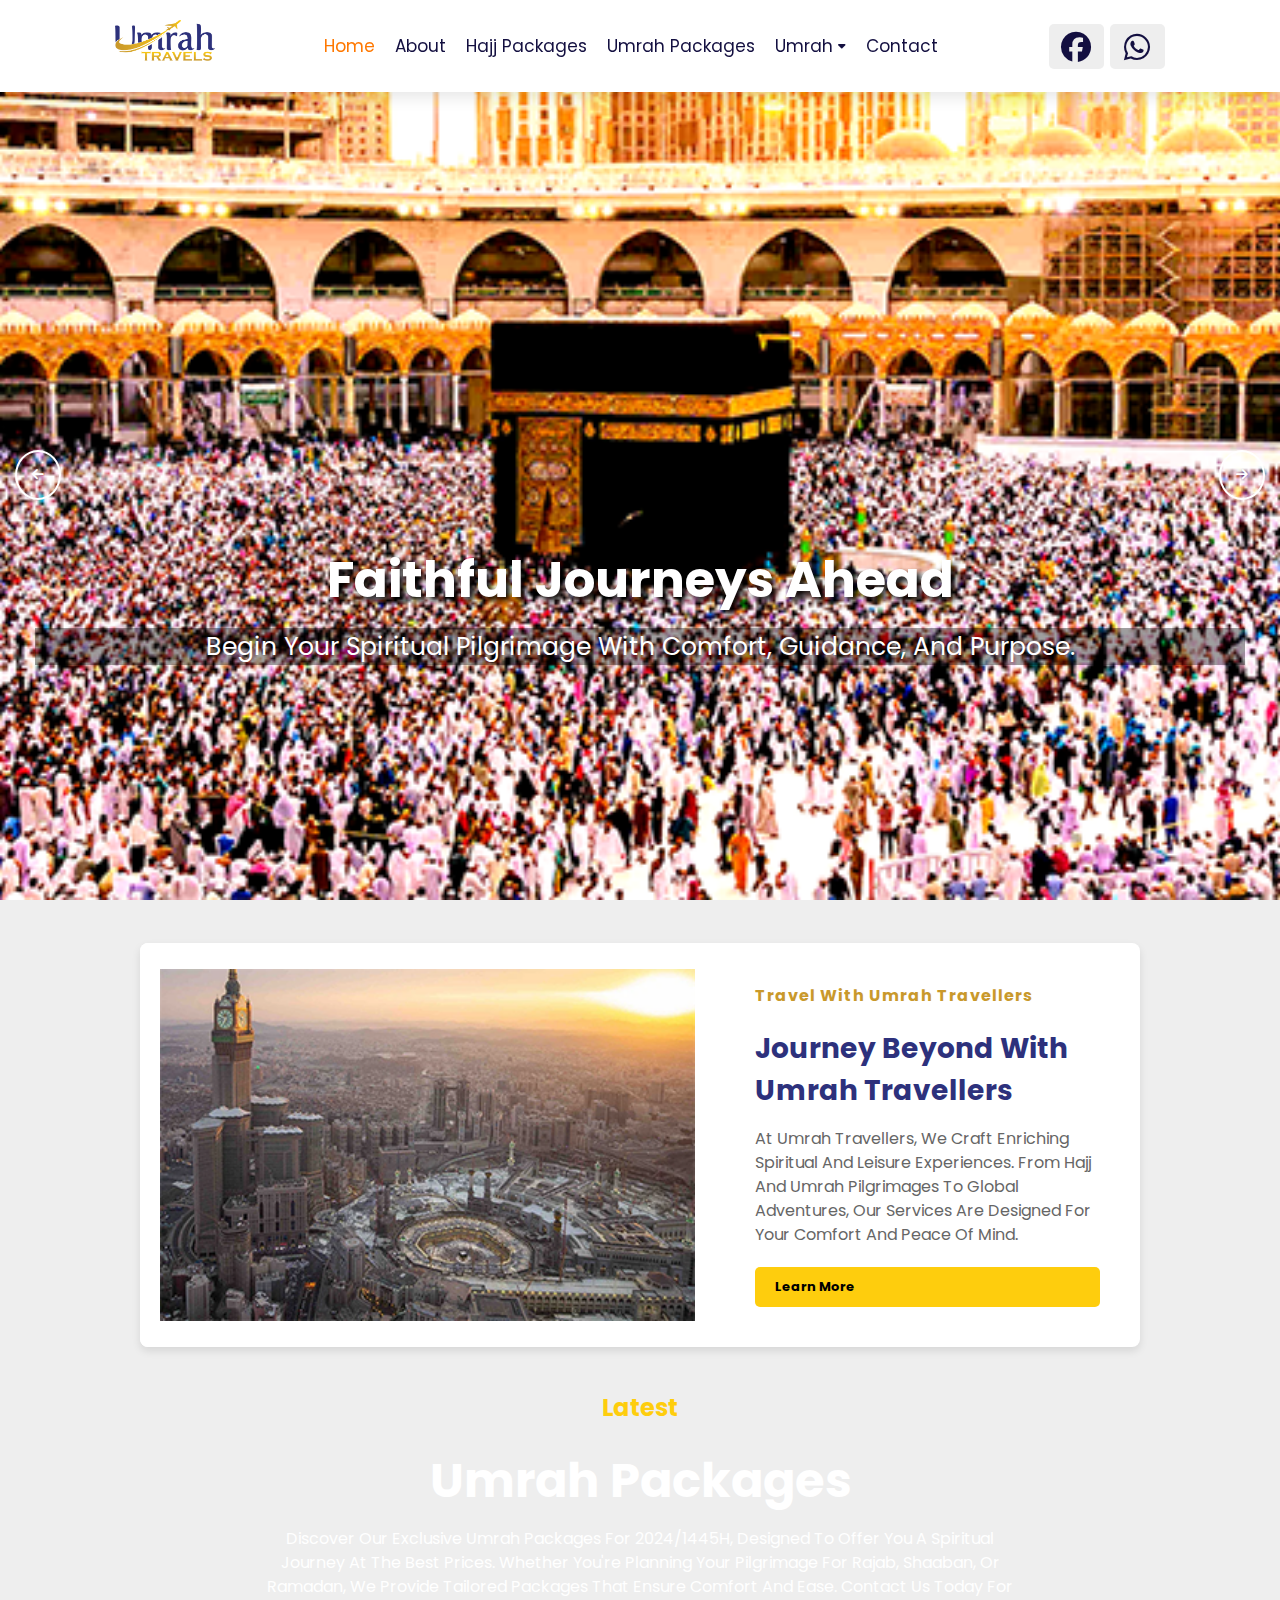
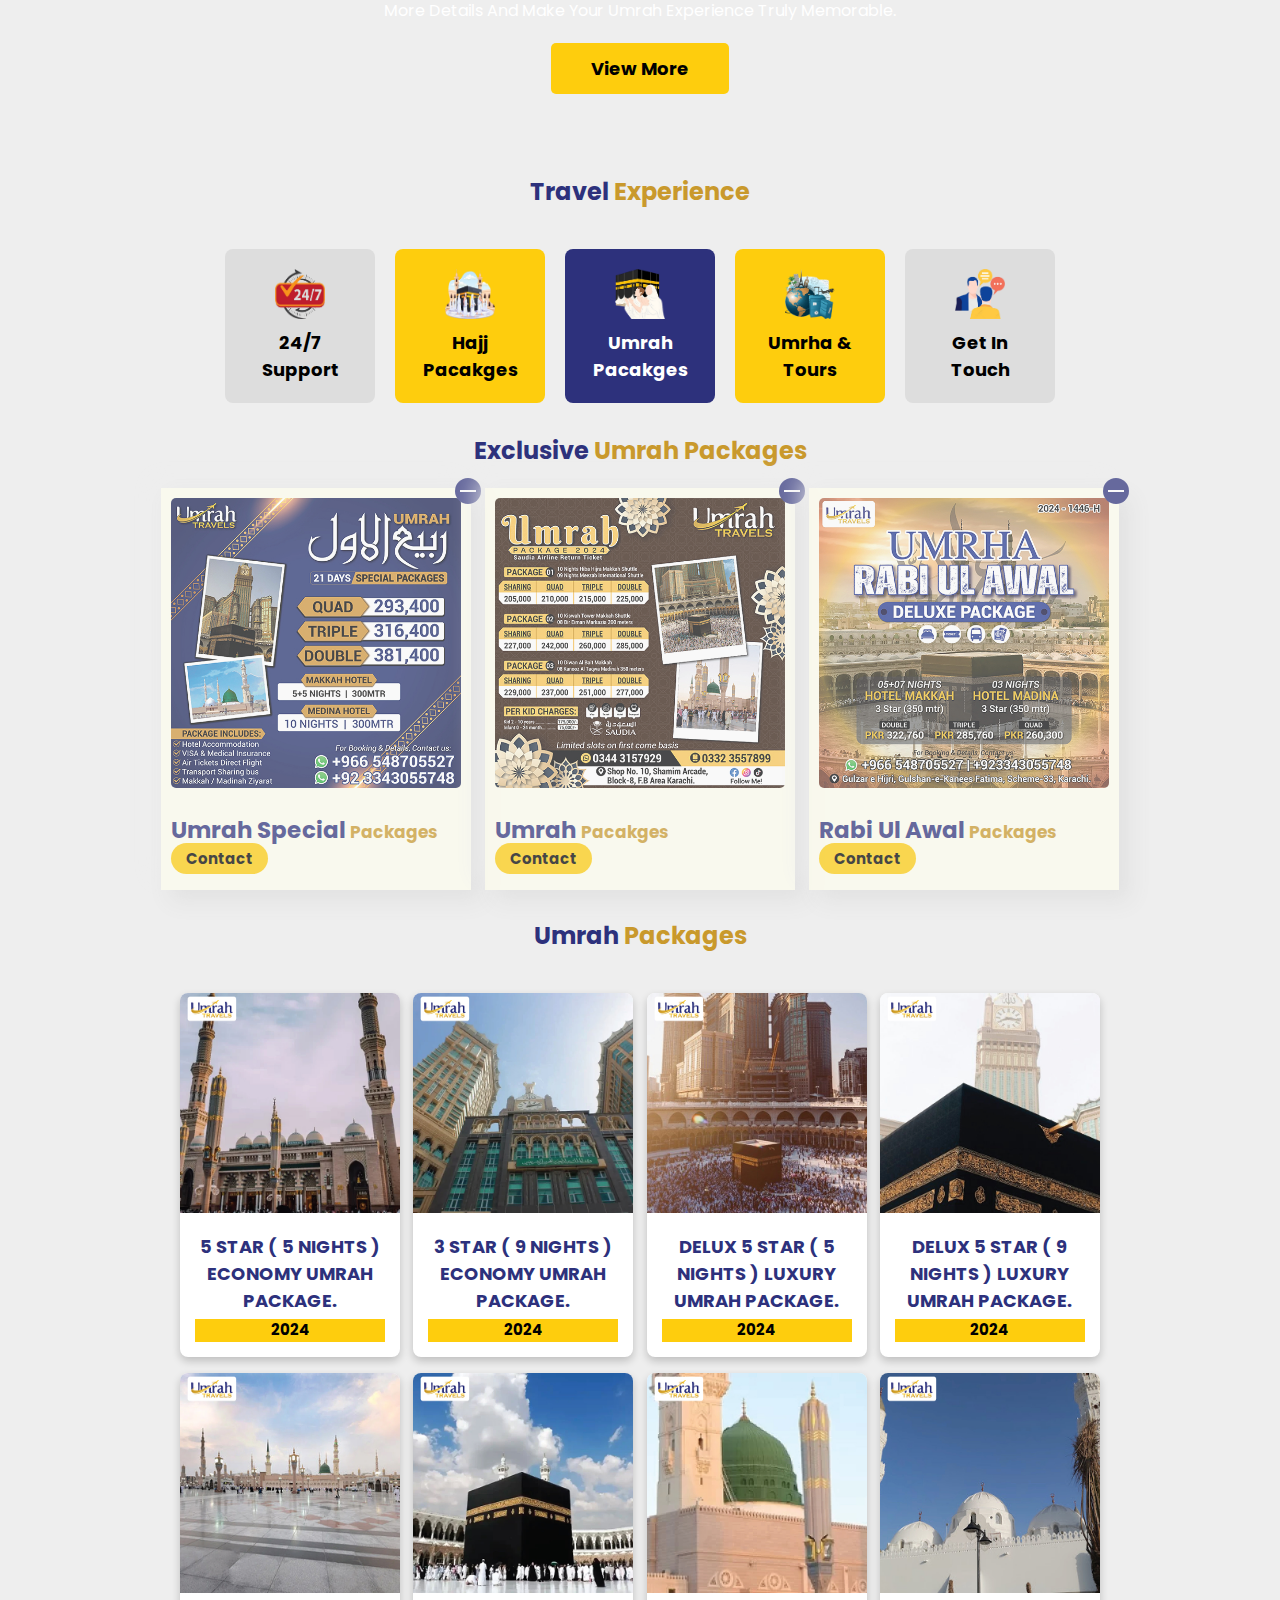
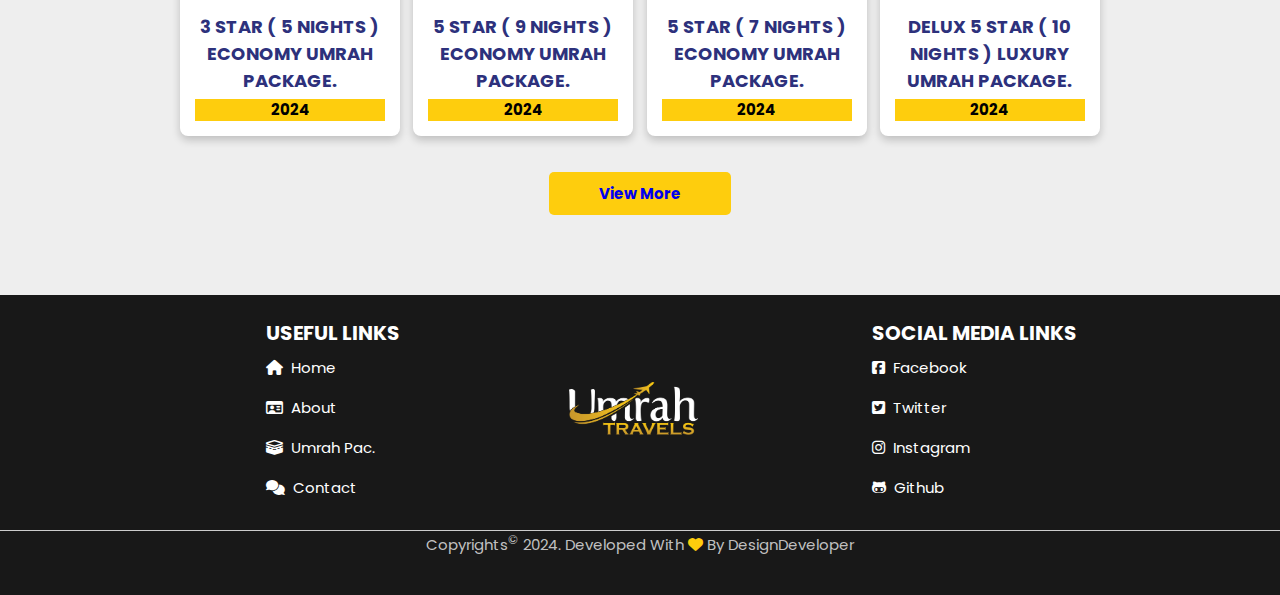
<file: index.html>
<!DOCTYPE html>
<html lang="en">
  <head>
    <meta charset="UTF-8" />
    <meta name="viewport" content="width=device-width, initial-scale=1.0" />
    <title>Document</title>
    <link rel="stylesheet" href="assest/style.css" />
    <link
      rel="stylesheet"
      href="https://cdnjs.cloudflare.com/ajax/libs/font-awesome/6.2.1/css/all.min.css"
    />
  </head>
  <body>
    <!-- Header -->
    <header class="header">
      <a href="./index.html" class="logo"><img width="100" src="assest/img/Logo.png" alt=""></a>
      <nav class="navbar">
        <a href="./index.html" class="navbar_active">home</a>
        <a href="./pages/about.html">About</a>
        <a href="./pages/hajj.html">Hajj Packages</a>
        <a href="./pages/umrah.html">Umrah Packages</a>
        <div class="dropdown">
          <a href="#Umrah">Umrah<i class="fas fa-caret-down"></i></a>
          <ul class="dropdown-menu">
            <li><a href="#visa">Umrah Visa</a></li>
            <li><a href="./pages/internation.html">Umrah & International</a></li>
            <li><a href="./pages/faqs.html">Umrah FAQ's</a></li>
          </ul>
        </div>
        <a href="pages/contact.html">Contact</a>
      </nav>

      <div class="icons">
        <div class="fas fa-bars" id="menu-btn"></div>
        <div class="fas">
          <i class="fa-brands fa-facebook"></i>
        </div>
        <div class="fas">
          <i class="fa-brands fa-whatsapp"></i>
        </div>
      </div>
    </header>

    <!-- One - Time -->
    <div class="one_time_hidden" id="oneTIme">
      <div class="contact-form-container" id="formContainer">
        <!-- Close Button -->
        <button class="close-button" id="closeButton">&times;</button>

        <form id="contactForm">
          <h2>Contact</h2>
          <p>
            Please let us know if you have a question or want further
            information.
          </p>
          <input type="text" placeholder="Your name" id="name" />
          <input type="email" placeholder="Yourmail@example.com" id="email" />
          <input type="tel" placeholder="0300-0000000" id="contact" />
          <select id="inquiry">
            <option value="">Select Inquiry</option>
            <option value="Hajj Inquiry">Hajj Inquiry</option>
            <option value="Umrah Inquiry">Umrah Inquiry</option>
          </select>
          <button type="submit">Submit</button>
        </form>
      </div>
    </div>


    <!-- Slider -->
    <div class="slider">
      <div class="slide current">
        <div class="content">
          <h1>Faithful Journeys Ahead</h1>
          <p>
            Begin your spiritual pilgrimage with comfort, guidance, and purpose.
          </p>
          
        </div>
      </div>
      <div class="slide">
        <div class="content">
          <h1>Seamless Sacred Journey</h1>
          <p>
            We ensure smooth travel and accommodations for a memorable Umrah.
          </p>
        </div>
      </div>
      <div class="slide">
        <div class="content">
          <h1>Experience Divine Unity</h1>
          <p>
            Connect deeply with your faith and fellow pilgrims worldwide.
          </p>
        </div>
      </div>
      <div class="slide">
        <div class="content">
          <h1>Guided with Care</h1>
          <p>
            Trust in seamless planning for a meaningful Hajj journey.
          </p>
        </div>
      </div>
      <div class="slide">
        <div class="content">
          <h1>Guided with Devotion</h1>
          <p>
            Join knowledgeable guides for an enriching and meaningful pilgrimage.
          </p>
        </div>
      </div>
      <div class="slide">
        <div class="content">
          <h1>Comfortable, Peaceful, Blessed</h1>
          <p>
            Enjoy a tranquil Umrah experience with all-inclusive arrangements.
          </p>
        </div>
      </div>
    </div>
    <div class="buttons">
      <button id="prev"><i class="fas fa-arrow-left"></i></button>
      <button id="next"><i class="fas fa-arrow-right"></i></button>
    </div>

    <!--==================== ABOUT ====================-->
    <section class="sd">
      <div class="grid">
        <div class="about_container">
          <div class="about_image">
            <img
              src="./assest/img/07.png"
              alt="Inspirational Watch"
            />
          </div>
          <div class="about_content">
            <h4>Travel with Umrah Travellers
            </h4>
            <h2>Journey Beyond with Umrah Travellers</h2>
            <p>
              At Umrah Travellers, we craft enriching spiritual and leisure experiences. From Hajj and Umrah pilgrimages to global adventures, our services are designed for your comfort and peace of mind.
            </p>
            <a href="./pages/about.html">Learn More</a>
          </div>
        </div>
      </div>
    </section>

    <!--==================== Umrah PACAKGES ====================-->
    <section class="hero-section">
      <div class="hero-content">
        <h2>Latest</h2>
        <h1>Umrah Packages</h1>
        <p>
          Discover our exclusive Umrah packages for 2024/1445H, designed to offer you a spiritual journey at the best prices. Whether you're planning your pilgrimage for Rajab, Shaaban, or Ramadan, we provide tailored packages that ensure comfort and ease. Contact us today for more details and make your Umrah experience truly memorable.
        </p>
        <a href="./pages/umrah.html">View More</a>
      </div>
    </section>

    <!--==================== Travel Experience ====================-->
<section class="section-3">
  <div class="maiin_heading">
    <h1 >Travel <span>Experience</span></h1>
  </div>
    <div class="section">
      <div class="icons-container">
        <div class="icon-box  ">
          <img src="./assest/img/icon/01.png" alt="Holidays Icon" />
          <h4>24/7 Support</h4>
        </div>
        
        <div class="icon-box holidays">
          <img
            src="./assest/img/icon/03.png"
            alt="Hajj Icon"
          />
          <h4>Hajj Pacakges</h4>
        </div>
        <div class="icon-box hajj">
          <img src="./assest/img/icon/02.png" alt="Umrah Icon" />
          <h4>Umrah Pacakges</h4>
        </div>
        <div class="icon-box holidays">
          <img
            src="./assest/img/icon/04.png"
            alt="Tickets Icon"
          />
          <h4>Umrha & Tours</h4>
        </div>
        <div class="icon-box">
          <img
            src="./assest/img/icon/05.png"
            alt="Visa Icon"
          />
          <h4>Get In Touch</h4>
        </div>
      </div>
    </div>

      <div class="maiin_heading">
        <h1 >Exclusive <span>Umrah Packages</span></h1>
      </div>
      <div class="team-wrapper">
        <div class="team-member">
          <img
            src="assest/img/Pacakges/A-01.jpg"
            class="team-member-img"
          />
          <h2 class="team-member-name">Umrah Special <span>Packages</span></h2>
          <a href="https://wa.me/923122570269" target="_blank" class="projects-btn">Contact</a>

          <div class="story-btn" title="My Story">
            <div class="story-btn-line"></div>
          </div>
          <div class="story">
            <h4 class="story-heading">Umrah Special Packages       </h4>
            <p class="story-paragraph">
              The flyer promotes Umrah Travels' **21-day "ربيع الأول" Umrah package**, offering Quad (293,400), Triple (316,400), and Double (381,400) room options. Guests stay **5+5 nights in Makkah** and **10 nights in Medina**, both within **300 meters** of key sites. The package covers hotel accommodations, direct flights, medical insurance, a transport sharing bus, and guided Makkah/Madinah ziyarat tours. Designed in dark blue and gold with Arabic and English text, it highlights key landmarks and contact numbers for bookings.
            </p>
          </div>
        </div>
        <div class="team-member">
          <img
            src="assest/img/Pacakges/A-02.jpg"
            class="team-member-img"
          />
          <h2 class="team-member-name">Umrah <span>Pacakges</span></h2>

          <a href="https://wa.me/923122570269" target="_blank" class="projects-btn">Contact</a>

          <div class="story-btn" title="My Story">
            <div class="story-btn-line"></div>
          </div>
          <div class="story">
            <h4 class="story-heading">Umrah Pacakges</h4>
            <p class="story-paragraph">
              The flyer presents Umrah Travels' 2024 Packages with Saudia Airline return tickets. It offers three packages featuring accommodations in Makkah and Medina with different hotel options and shuttle services. Room options include Sharing, Quad, Triple, and Double, with prices varying by package. The flyer highlights child pricing, a first-come-first-served booking policy, and includes contact details for inquiries. It features images of landmarks, a brown and gold color scheme, and decorative designs.
            </p>
          </div>
        </div>
        <div class="team-member">
          <img
            src="assest/img/Pacakges/A-03.jpg"
            class="team-member-img"
          />
          <h2 class="team-member-name">Rabi Ul Awal <span>Packages</span></h2>

          <a href="https://wa.me/923122570269" target="_blank" class="projects-btn">Contact</a>
          <div class="story-btn" title="My Story">
            <div class="story-btn-line"></div>
          </div>
          <div class="story">
            <h4 class="story-heading">Umrah Rabi Ul Awal Packages</h4>
            <p class="story-paragraph">
             The flyer offers a Deluxe Umrah Package for Rabi Ul Awal 2024, featuring stays in 3-star hotels in Makkah (05+07 nights) and Medina (03 nights) within 350 meters. Pricing options include Double for PKR 322,760, Triple for PKR 285,760, and Quad for PKR 260,300. The package covers hotel stays, transportation, tickets, and visas. Contact information is provided for booking inquiries, with a scenic design of Makkah in the background.
            </p>
          </div>
        </div>
      </div>
    <!-- </section> -->
    <!-- End of Section 3 -->

    <!--==================== Umrah Post ====================-->
    <!-- <section class="section-3" id="team"> -->

      <div class="maiin_heading">
        <h1 >Umrah <span>Packages</span></h1>
      </div>
    <div class="post_container">
      <!-- <h2 class="main-heading">Umrah Post</h2> -->
      <div class="card-container">
        <div class="card">
          <img
            src="./assest/img/Pacakges/A-24.jpg"
            alt="Profile Image"
          />
          <div class="card-content">
            <h3>5 Star ( 5 Nights ) Economy UMRAH Package.</h3>
            <p>2024</p>
          </div>
        </div>
        <div class="card">
          <img
            src="./assest/img/Pacakges/A-25.jpg"
            alt="Profile Image"
          />
          <div class="card-content">
            <h3>3 Star ( 9 Nights ) Economy UMRAH Package.</h3>
            <p>2024</p>
          </div>
        </div>
        <div class="card">
          <img
            src="./assest/img/Pacakges/A-26.jpg"
            alt="Profile Image"
          />
          <div class="card-content">
            <h3>Delux 5 Star ( 5 Nights ) Luxury UMRAH Package.</h3>
            <p>2024</p>
          </div>
        </div>
        <div class="card">
          <img
            src="./assest/img/Pacakges/A-27.jpg"
            alt="Profile Image"
          />
          <div class="card-content">
            <h3>Delux 5 Star ( 9 Nights ) Luxury UMRAH Package.</h3>
            <p>2024</p>
          </div>
        </div>
        <div class="card">
          <img src="./assest/img/Pacakges/A-28.jpg" alt="Profile Image"/>
          <div class="card-content">
            <h3>3 Star ( 5 Nights ) Economy UMRAH Package.</h3>
            <p>2024</p>
          </div>
        </div>
        <div class="card">
          <img src="./assest/img/Pacakges/A-29.jpg" alt="Profile Image"/>
          <div class="card-content">
            <h3>5 Star ( 9 Nights ) Economy UMRAH Package.</h3>
            <p>2024</p>
          </div>
        </div>
        <div class="card">
          <img src="./assest/img/Pacakges/A-30.jpg" alt="Profile Image"/>
          <div class="card-content">
            <h3>5 Star ( 7 Nights ) Economy UMRAH Package.</h3>
            <p>2024</p>
          </div>
        </div>
        <div class="card">
          <img src="./assest/img/Pacakges/A-31.jpg" alt="Profile Image"/>
          <div class="card-content">
            <h3>Delux 5 Star ( 10 Nights ) Luxury UMRAH Package.</h3>
            <p>2024</p>
          </div>
        </div>
        
      </div>
        
        <button class="view-more-btn "><a href="./pages/umrah.html">View More</a></button>
    </div>
  </section>
    <!-- Back To Top Button -->
    <div class="back_top" id="backTopButton">
      <button onclick="scrollToTop()"><i class="fa-solid fa-circle-up"></i></button>
    </div>
  
    <!-- Add content to make the page scrollable -->
    
    <footer>
      <div class="footer-wrap">
        <div class="widgetFooter">
          <h4 class="uppercase">useful links</h4>
          <ul id="footerUsefulLink">
            <li title="About US">
              <span class="usefulLinksIcons">
                <i class="fa-solid fa-house"></i>
              </span>
              <a>&nbsp;Home</a>
            </li>
            <li title="About US">
              <span class="usefulLinksIcons">
                <i class="far fa-id-card"></i>
              </span>
              <a>&nbsp;About</a>
            </li>
           
            <li title="Gallery">
              <span class="usefulLinksIcons">
              <span class="usefulLinksIcons">
                <i class="fa-solid fa-kaaba"></i>
              </span>
              <a>&nbsp;Umrah Pac.</a>
            </li>
            <li title="Contact Us">
              <span class="usefulLinksIcons">
                <i class="fa-solid fa-comments"></i>
              </span>
              <a>&nbsp;Contact</a>
            </li>
          </ul>
        </div>
        <div class="widgetFooter" id="footerLogo">
          <img src="./assest/img/Logo-02.png" alt="Logo">
        </div>
        <div class="widgetFooter">
          <h4 class="uppercase">Social media links</h4>
          <ul id="footerMediaLinks">
            <li class="media1" title="Facebook">
              <span class="mediaLinksIcons fb">
                <i class="fab fa-facebook-square"></i>
              </span>
              <a class="fb">&nbsp;facebook</a>
            </li>
            <li class="media2" title="Twitter">
              <span class="mediaLinksIcons twit">
                <i class="fab fa-twitter-square"></i>
              </span>
              <a class="twit">&nbsp;Twitter</a>
            </li>
            <li class="media3"  title="Instagram">
              <span class="mediaLinksIcons insta">
                <i class="fab fa-instagram"></i>
              </span>
              <a class="insta">&nbsp;instagram</a>
            </li>
            <li class="media4" title="Github">
              <span class="mediaLinksIcons git">
                <i class="fab fa-github-alt"></i>
              </span>
              <a class="git">&nbsp;Github</a>
            </li>
          </ul>
        </div>
      </div>
      <div class="footerCopy">
        <div class="inb">
          <p>Copyrights<sup>&copy;</sup> 2024. Developed with <i class="fas fa-heart" style="color: #FECD0D;"></i> by DesignDeveloper</p>
        </div>
      </div>
    </footer>

    <script src="assest/app.js"></script>
  </body>
</html>
</file>
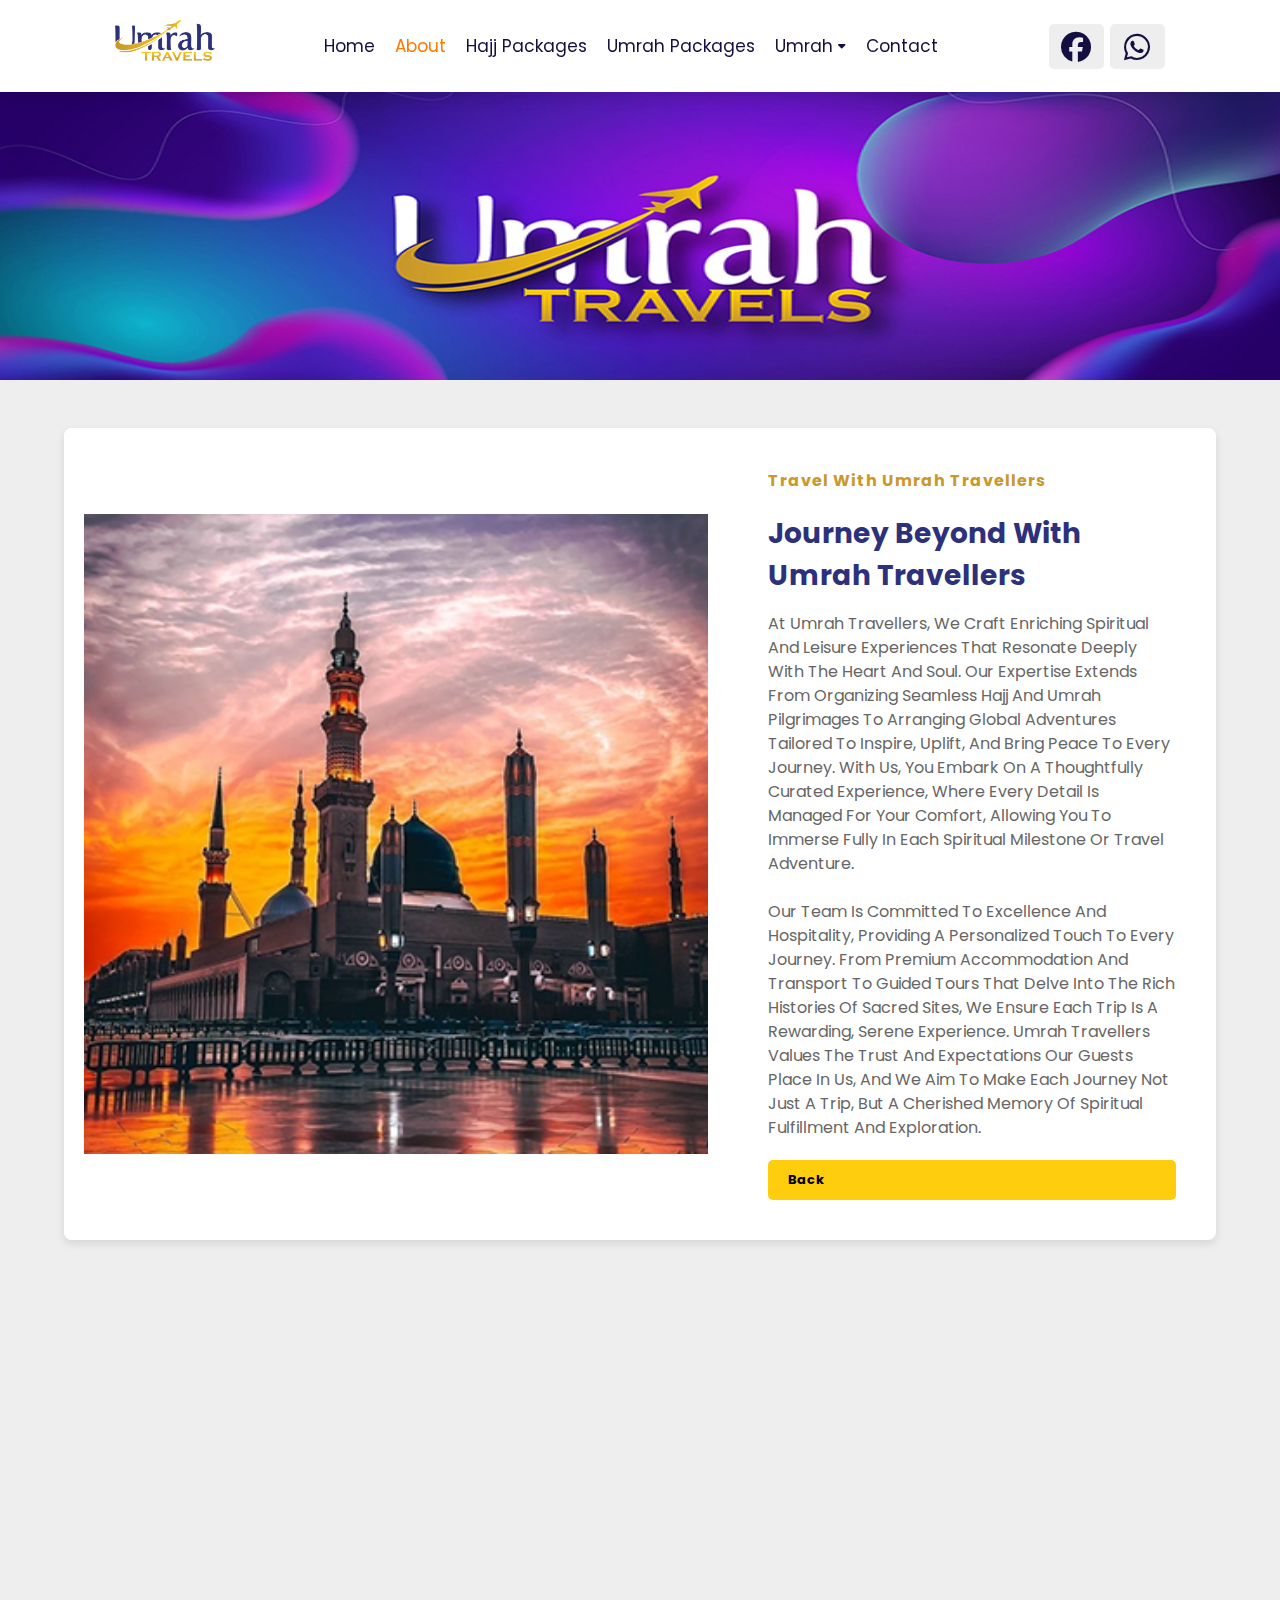
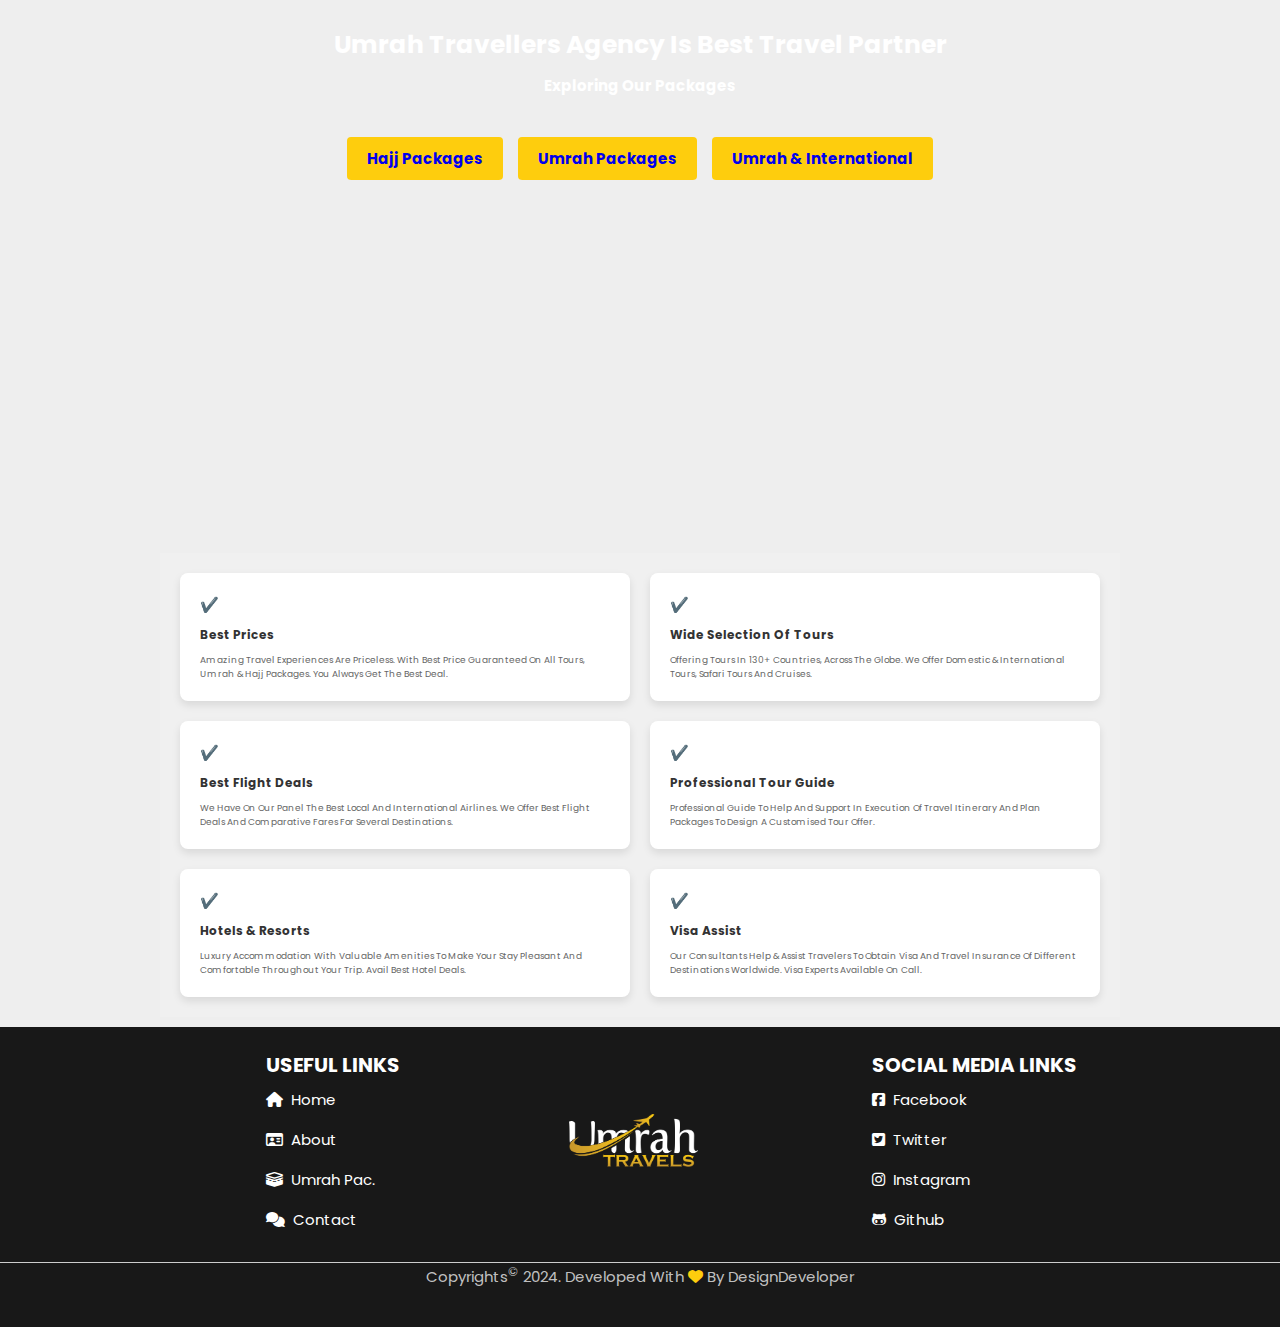
<file: pages/about.html>
<!DOCTYPE html>
<html lang="en">
  <head>
    <meta charset="UTF-8" />
    <meta name="viewport" content="width=device-width, initial-scale=1.0" />
    <title>Document</title>
    <link rel="stylesheet" href="../assest/style.css" />
    <link
      rel="stylesheet"
      href="https://cdnjs.cloudflare.com/ajax/libs/font-awesome/6.2.1/css/all.min.css"
    />
  </head>
  <body>
    <!-- Header -->
    <header class="header">
      <a href="../index.html" class="logo"><img width="100" src="../assest/img/Logo.png" alt=""></a>
      <nav class="navbar">
        <a href="../index.html">home</a>
        <a href="../pages/about.html" class="navbar_active">About</a>
        <a href="../pages/hajj.html">Hajj Packages</a>
        <a href="../pages/umrah.html">Umrah Packages</a>
        <div class="dropdown">
          <a href="#Umrah">Umrah<i class="fas fa-caret-down"></i></a>
          <ul class="dropdown-menu">
            <li><a href="#visa">Umrah Visa</a></li>
            <li><a href="../pages/internation.html">Umrah & International</a></li>
            <li><a href="../pages/faqs.html">Umrah FAQ's</a></li>
          </ul>
        </div>
        <a href="../pages/contact.html">Contact</a>
      </nav>

      <div class="icons">
        <div class="fas fa-bars" id="menu-btn"></div>
        <div class="fas">
          <i class="fa-brands fa-facebook"></i>
        </div>
        <div class="fas">
          <i class="fa-brands fa-whatsapp"></i>
        </div>
      </div>
    </header>

    <!-- Slider -->
    <div class="about_img">
      <img
        src="../assest/img/Untitled-1-01.jpg"
        alt=""
      />
    </div>

    <!--==================== ABOUT ====================-->
    <section class="sd">
      <div class="grid">
        <div class="about_container main_about_container">
          <div class="about_image">
            <img src="../assest/img/08.png" alt="Inspirational Watch" />
          </div>
          <div class="about_content">
            <h4>Travel with Umrah Travellers</h4>
            <h2>Journey Beyond with Umrah Travellers</h2>
            <p>
              At Umrah Travellers, we craft enriching spiritual and leisure
              experiences that resonate deeply with the heart and soul. Our
              expertise extends from organizing seamless Hajj and Umrah
              pilgrimages to arranging global adventures tailored to inspire,
              uplift, and bring peace to every journey. With us, you embark on a
              thoughtfully curated experience, where every detail is managed for
              your comfort, allowing you to immerse fully in each spiritual
              milestone or travel adventure.
              <br /><br />
              Our team is committed to excellence and hospitality, providing a
              personalized touch to every journey. From premium accommodation
              and transport to guided tours that delve into the rich histories
              of sacred sites, we ensure each trip is a rewarding, serene
              experience. Umrah Travellers values the trust and expectations our
              guests place in us, and we aim to make each journey not just a
              trip, but a cherished memory of spiritual fulfillment and
              exploration.
            </p>
            <a href="../index.html">Back</a>
          </div>
        </div>
      </div>
    </section>

    <section class="video-section">
      <video autoplay loop muted playsinline class="background-video">
        <source
          src="https://al-khair.org/wp-content/uploads/2023/10/sea_-_24216-540p-1.mp4"
          type="video/mp4"
        />
        <!-- Provide alternative text or a fallback image here if needed -->
        Your browser does not support the video tag.
      </video>

      <div class="content-overlay">
        <h1>Umrah Travellers Agency Is Best Travel Partner</h1>
        <h2>Exploring Our <span>Packages</span></h2>
        <div class="package-buttons">
        <button class="view-more-btn"><a href="../pages/hajj.html">Hajj Packages</a></button>
        <button class="view-more-btn"><a href="../pages/umrah.html">Umrah Packages</a></button>
        <button class="view-more-btn"><a href="../pages/internation.html">Umrah & International</a></button>
        <!-- <button>Hajj Packages</button> -->
          <!-- <button>Umrah Packages</button> -->
          <!-- <button>Tour Packages</button> -->
        </div>
      </div>
    </section>
    <section class="services-section">
      <div class="service-card">
        <div class="icon">✔️</div>
        <h3>Best Prices</h3>
        <p>
          Amazing travel experiences are priceless. With best price
          guaranteed on all tours, Umrah & hajj packages. You always get the
          best deal.
        </p>
      </div>

      <div class="service-card">
        <div class="icon">✔️</div>
        <h3>Wide Selection of Tours</h3>
        <p>
          Offering tours in 130+ countries, across the globe. We offer
          domestic & international tours, safari tours and cruises.
        </p>
      </div>

      <div class="service-card">
        <div class="icon">✔️</div>
        <h3>Best Flight Deals</h3>
        <p>
          We have on our panel the best local and international airlines. We
          offer best flight deals and comparative fares for several
          destinations.
        </p>
      </div>

      <div class="service-card">
        <div class="icon">✔️</div>
        <h3>Professional Tour Guide</h3>
        <p>
          Professional guide to help and support in execution of travel
          itinerary and plan packages to design a customised tour offer.
        </p>
      </div>

      <div class="service-card">
        <div class="icon">✔️</div>
        <h3>Hotels & Resorts</h3>
        <p>
          Luxury accommodation with valuable amenities to make your stay
          pleasant and comfortable throughout your trip. Avail best hotel
          deals.
        </p>
      </div>

      <div class="service-card">
        <div class="icon">✔️</div>
        <h3>Visa Assist</h3>
        <p>
          Our consultants help & assist travelers to obtain visa and travel
          insurance of different destinations worldwide. Visa experts
          available on call.
        </p>
      </div>
    </section>

    <!-- Back To Top Button -->
    <div class="back_top" id="backTopButton">
      <button onclick="scrollToTop()"><i class="fa-solid fa-circle-up"></i></button>
  </div>
    <footer>
      <div class="footer-wrap">
        <div class="widgetFooter">
          <h4 class="uppercase">useful links</h4>
          <ul id="footerUsefulLink">
            <li title="About US">
              <span class="usefulLinksIcons">
                <i class="fa-solid fa-house"></i>
              </span>
              <a>&nbsp;Home</a>
            </li>
            <li title="About US">
              <span class="usefulLinksIcons">
                <i class="far fa-id-card"></i>
              </span>
              <a>&nbsp;About</a>
            </li>
           
            <li title="Gallery">
              <span class="usefulLinksIcons">
              <span class="usefulLinksIcons">
                <i class="fa-solid fa-kaaba"></i>
              </span>
              <a>&nbsp;Umrah Pac.</a>
            </li>
            <li title="Contact Us">
              <span class="usefulLinksIcons">
                <i class="fa-solid fa-comments"></i>
              </span>
              <a>&nbsp;Contact</a>
            </li>
          </ul>
        </div>
        <div class="widgetFooter" id="footerLogo">
          <img src="../assest/img/Logo-02.png" alt="Logo">
        </div>
        <div class="widgetFooter">
          <h4 class="uppercase">Social media links</h4>
          <ul id="footerMediaLinks">
            <li class="media1" title="Facebook">
              <span class="mediaLinksIcons fb">
                <i class="fab fa-facebook-square"></i>
              </span>
              <a class="fb">&nbsp;facebook</a>
            </li>
            <li class="media2" title="Twitter">
              <span class="mediaLinksIcons twit">
                <i class="fab fa-twitter-square"></i>
              </span>
              <a class="twit">&nbsp;Twitter</a>
            </li>
            <li class="media3"  title="Instagram">
              <span class="mediaLinksIcons insta">
                <i class="fab fa-instagram"></i>
              </span>
              <a class="insta">&nbsp;instagram</a>
            </li>
            <li class="media4" title="Github">
              <span class="mediaLinksIcons git">
                <i class="fab fa-github-alt"></i>
              </span>
              <a class="git">&nbsp;Github</a>
            </li>
          </ul>
        </div>
      </div>
      <div class="footerCopy">
        <div class="inb">
          <p>Copyrights<sup>&copy;</sup> 2024. Developed with <i class="fas fa-heart" style="color: #FECD0D;"></i> by DesignDeveloper</p>
        </div>
      </div>
    </footer>

    <script src="../assest/app.js"></script>
  </body>
</html>
</file>
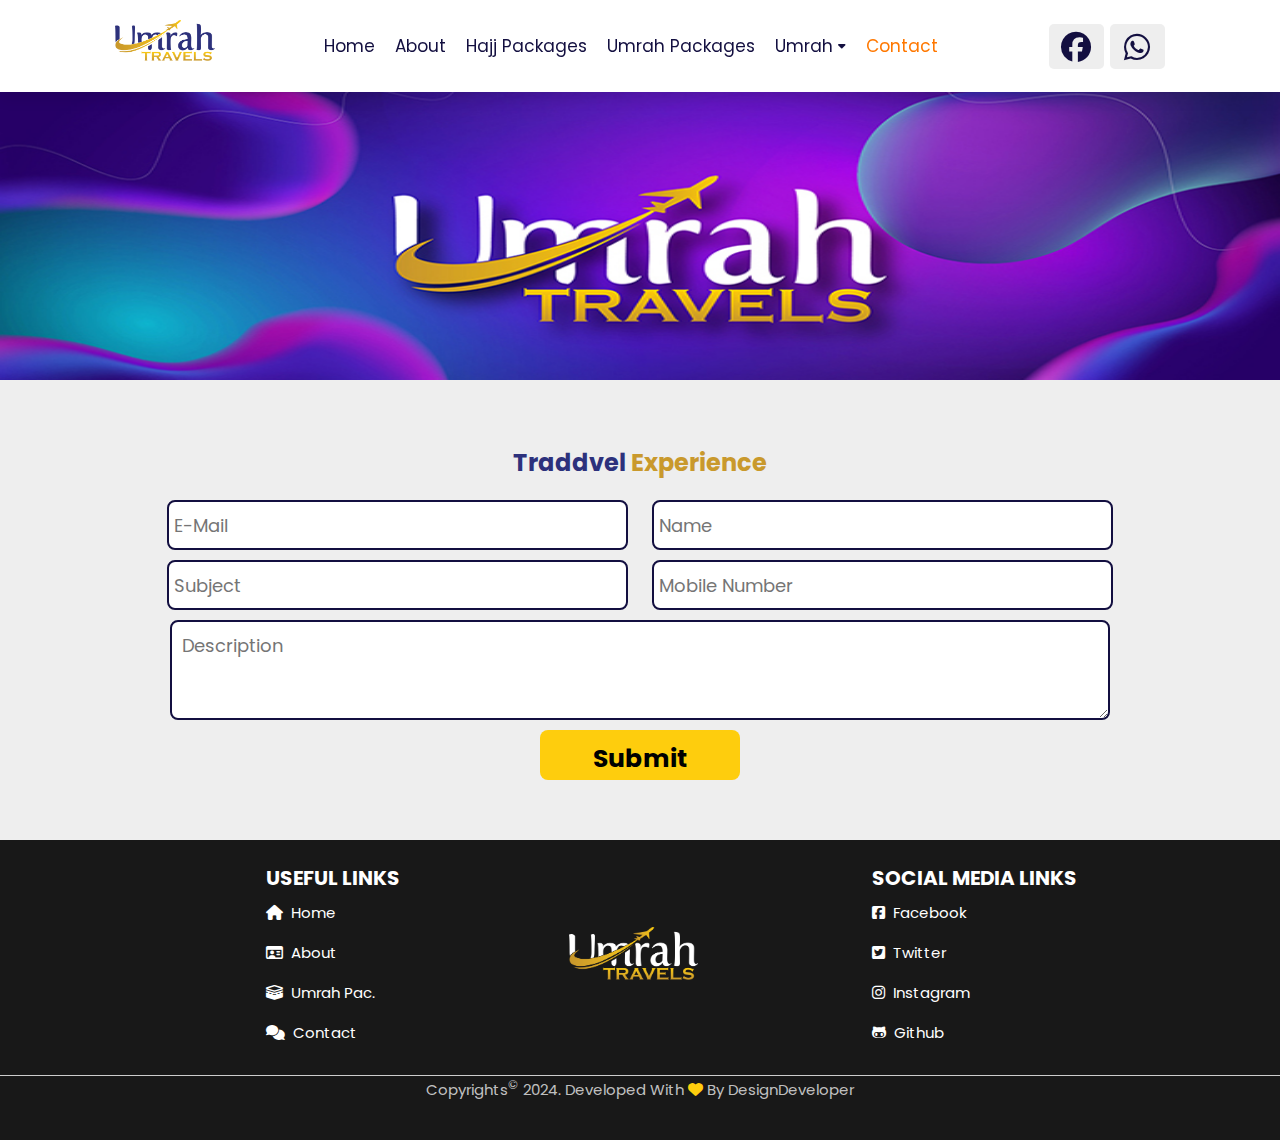
<file: pages/contact.html>
<!DOCTYPE html>
<html lang="en">

<head>
    <meta charset="UTF-8" />
    <meta name="viewport" content="width=device-width, initial-scale=1.0" />
    <title>Document</title>
    <link rel="stylesheet" href="../assest/style.css" />
    <link rel="stylesheet" href="https://cdnjs.cloudflare.com/ajax/libs/font-awesome/6.2.1/css/all.min.css" />
</head>

<body>
    <!-- Header -->
    <header class="header">
        <a href="../index.html" class="logo"><img width="100" src="../assest/img/Logo.png" alt=""></a>
        <nav class="navbar">
          <a href="../index.html">home</a>
          <a href="../pages/about.html">About</a>
          <a href="../pages/hajj.html">Hajj Packages</a>
          <a href="../pages/umrah.html">Umrah Packages</a>
          <div class="dropdown">
            <a href="#Umrah">Umrah<i class="fas fa-caret-down"></i></a>
            <ul class="dropdown-menu">
              <li><a href="#visa">Umrah Visa</a></li>
              <li><a href="../pages/internation.html">Umrah & International</a></li>
              <li><a href="../pages/faqs.html">Umrah FAQ's</a></li>
            </ul>
          </div>
          <a href="../pages/contact.html" class="navbar_active">Contact</a>
        </nav>
  
        <div class="icons">
          <div class="fas fa-bars" id="menu-btn"></div>
          <div class="fas">
            <i class="fa-brands fa-facebook"></i>
          </div>
          <div class="fas">
            <i class="fa-brands fa-whatsapp"></i>
          </div>
        </div>
      </header>

    <!-- Slider -->
    <div class="about_img">
        <img src="../assest/img/Untitled-1-01.jpg" alt="">
    </div>

    <!--==================== Travel Experience ====================-->


    <section class="section-3">
        <div class="maiin_heading">
            <h1>Traddvel <span>Experience</span></h1>
        </div>



        <form action="">
                <div class="team-wrapper contact">
                <input type="email *" placeholder="E-Mail" name="" id="">
                <input type="text *" placeholder="Name" name="" id="">
                <input type="text *" placeholder="Subject" name="" id="">
                <input type="number *" placeholder="Mobile Number" name="" id="">
                <textarea name="" placeholder="Description" id=""></textarea>
                <!-- <input type="submit" value="Submit" class="submitbutton" name="" id=""> -->
                <button class="submitbutton">Submit</button>
            </div>
        </form>

    </section>


    <footer>
        <div class="footer-wrap">
          <div class="widgetFooter">
            <h4 class="uppercase">useful links</h4>
            <ul id="footerUsefulLink">
              <li title="About US">
                <span class="usefulLinksIcons">
                  <i class="fa-solid fa-house"></i>
                </span>
                <a>&nbsp;Home</a>
              </li>
              <li title="About US">
                <span class="usefulLinksIcons">
                  <i class="far fa-id-card"></i>
                </span>
                <a>&nbsp;About</a>
              </li>
             
              <li title="Gallery">
                <span class="usefulLinksIcons">
                <span class="usefulLinksIcons">
                  <i class="fa-solid fa-kaaba"></i>
                </span>
                <a>&nbsp;Umrah Pac.</a>
              </li>
              <li title="Contact Us">
                <span class="usefulLinksIcons">
                  <i class="fa-solid fa-comments"></i>
                </span>
                <a>&nbsp;Contact</a>
              </li>
            </ul>
          </div>
          <div class="widgetFooter" id="footerLogo">
            <img src="../assest/img/Logo-02.png" alt="Logo">
          </div>
          <div class="widgetFooter">
            <h4 class="uppercase">Social media links</h4>
            <ul id="footerMediaLinks">
              <li class="media1" title="Facebook">
                <span class="mediaLinksIcons fb">
                  <i class="fab fa-facebook-square"></i>
                </span>
                <a class="fb">&nbsp;facebook</a>
              </li>
              <li class="media2" title="Twitter">
                <span class="mediaLinksIcons twit">
                  <i class="fab fa-twitter-square"></i>
                </span>
                <a class="twit">&nbsp;Twitter</a>
              </li>
              <li class="media3"  title="Instagram">
                <span class="mediaLinksIcons insta">
                  <i class="fab fa-instagram"></i>
                </span>
                <a class="insta">&nbsp;instagram</a>
              </li>
              <li class="media4" title="Github">
                <span class="mediaLinksIcons git">
                  <i class="fab fa-github-alt"></i>
                </span>
                <a class="git">&nbsp;Github</a>
              </li>
            </ul>
          </div>
        </div>
        <div class="footerCopy">
          <div class="inb">
            <p>Copyrights<sup>&copy;</sup> 2024. Developed with <i class="fas fa-heart" style="color: #FECD0D;"></i> by DesignDeveloper</p>
          </div>
        </div>
      </footer>


<script src="../assest/app.js"></script>
</body>

</html>
</file>
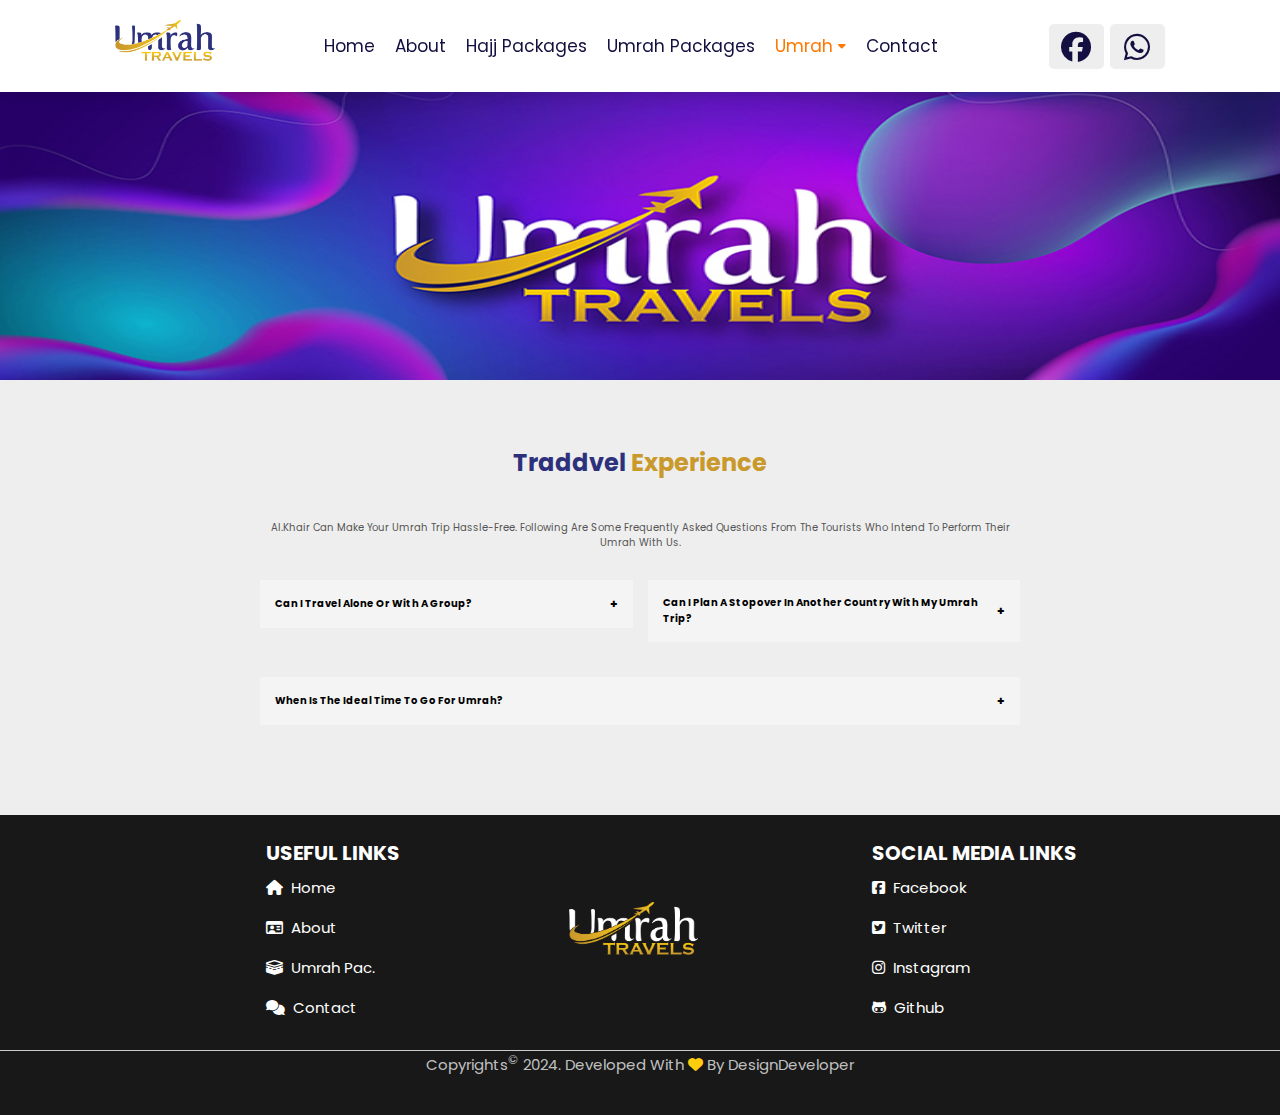
<file: pages/faqs.html>
<!DOCTYPE html>
<html lang="en">

<head>
    <meta charset="UTF-8" />
    <meta name="viewport" content="width=device-width, initial-scale=1.0" />
    <title>Document</title>
    <link rel="stylesheet" href="../assest/style.css" />
    <link rel="stylesheet" href="https://cdnjs.cloudflare.com/ajax/libs/font-awesome/6.2.1/css/all.min.css" />
</head>

<body>
    <!-- Header -->
    <header class="header">
        <a href="../index.html" class="logo"><img width="100" src="../assest/img/Logo.png" alt=""></a>
        <nav class="navbar">
          <a href="../index.html">home</a>
          <a href="../pages/about.html">About</a>
          <a href="../pages/hajj.html">Hajj Packages</a>
          <a href="../pages/umrah.html">Umrah Packages</a>
          <div class="dropdown">
            <a href="#Umrah" class="navbar_active">Umrah<i class="fas fa-caret-down navbar_active"></i></a>
            <ul class="dropdown-menu">
              <li><a href="#visa">Umrah Visa</a></li>
              <li><a href="../pages/internation.html">Umrah & International</a></li>
              <li><a href="../pages/faqs.html" class="navbar_active">Umrah FAQ's</a></li>
            </ul>
          </div>
          <a href="../pages/contact.html">Contact</a>
        </nav>
  
        <div class="icons">
          <div class="fas fa-bars" id="menu-btn"></div>
          <div class="fas">
            <i class="fa-brands fa-facebook"></i>
          </div>
          <div class="fas">
            <i class="fa-brands fa-whatsapp"></i>
          </div>
        </div>
      </header>

    <!-- Slider -->
    <div class="about_img">
        <img src="../assest/img/Untitled-1-01.jpg" alt="">
    </div>

    <!--==================== Travel Experience ====================-->


    <section class="section-3">
      <div class="maiin_heading">
          <h1>Traddvel <span>Experience</span></h1>
      </div>
      <div class="faq-container">
          <p>Al.Khair can make your Umrah trip hassle-free. Following are some frequently asked questions from the tourists who intend to perform their Umrah with us.</p>
      
          <div class="faq">
              <div class="faq-item">
                  <button class="faq-question">Can I travel alone or with a group?</button>
                  <div class="faq-answer">Yes, you can choose to travel alone or with a group based on your preference.</div>
              </div>
              <div class="faq-item">
                  <button class="faq-question">Can I plan a stopover in another country with my Umrah trip?</button>
                  <div class="faq-answer">Yes, you can plan a stopover. Please check the visa requirements of the stopover country.</div>
              </div>
              <div class="faq-item">
                  <button class="faq-question">When is the ideal time to go for Umrah?</button>
                  <div class="faq-answer">From the 1st of Muharram until about the middle of Zulkaedah is the best time.</div>
              </div>
          </div>
      </div>
  </section>
 <!-- Back To Top Button -->
 <div class="back_top" id="backTopButton">
  <button onclick="scrollToTop()"><i class="fa-solid fa-circle-up"></i></button>
</div>

    <footer>
        <div class="footer-wrap">
          <div class="widgetFooter">
            <h4 class="uppercase">useful links</h4>
            <ul id="footerUsefulLink">
              <li title="About US">
                <span class="usefulLinksIcons">
                  <i class="fa-solid fa-house"></i>
                </span>
                <a>&nbsp;Home</a>
              </li>
              <li title="About US">
                <span class="usefulLinksIcons">
                  <i class="far fa-id-card"></i>
                </span>
                <a>&nbsp;About</a>
              </li>
             
              <li title="Gallery">
                <span class="usefulLinksIcons">
                <span class="usefulLinksIcons">
                  <i class="fa-solid fa-kaaba"></i>
                </span>
                <a>&nbsp;Umrah Pac.</a>
              </li>
              <li title="Contact Us">
                <span class="usefulLinksIcons">
                  <i class="fa-solid fa-comments"></i>
                </span>
                <a>&nbsp;Contact</a>
              </li>
            </ul>
          </div>
          <div class="widgetFooter" id="footerLogo">
            <img src="../assest/img/Logo-02.png" alt="Logo">
          </div>
          <div class="widgetFooter">
            <h4 class="uppercase">Social media links</h4>
            <ul id="footerMediaLinks">
              <li class="media1" title="Facebook">
                <span class="mediaLinksIcons fb">
                  <i class="fab fa-facebook-square"></i>
                </span>
                <a class="fb">&nbsp;facebook</a>
              </li>
              <li class="media2" title="Twitter">
                <span class="mediaLinksIcons twit">
                  <i class="fab fa-twitter-square"></i>
                </span>
                <a class="twit">&nbsp;Twitter</a>
              </li>
              <li class="media3"  title="Instagram">
                <span class="mediaLinksIcons insta">
                  <i class="fab fa-instagram"></i>
                </span>
                <a class="insta">&nbsp;instagram</a>
              </li>
              <li class="media4" title="Github">
                <span class="mediaLinksIcons git">
                  <i class="fab fa-github-alt"></i>
                </span>
                <a class="git">&nbsp;Github</a>
              </li>
            </ul>
          </div>
        </div>
        <div class="footerCopy">
          <div class="inb">
            <p>Copyrights<sup>&copy;</sup> 2024. Developed with <i class="fas fa-heart" style="color: #FECD0D;"></i> by DesignDeveloper</p>
          </div>
        </div>
      </footer>


<script src="../assest/app.js"></script>
</body>

</html>
</file>
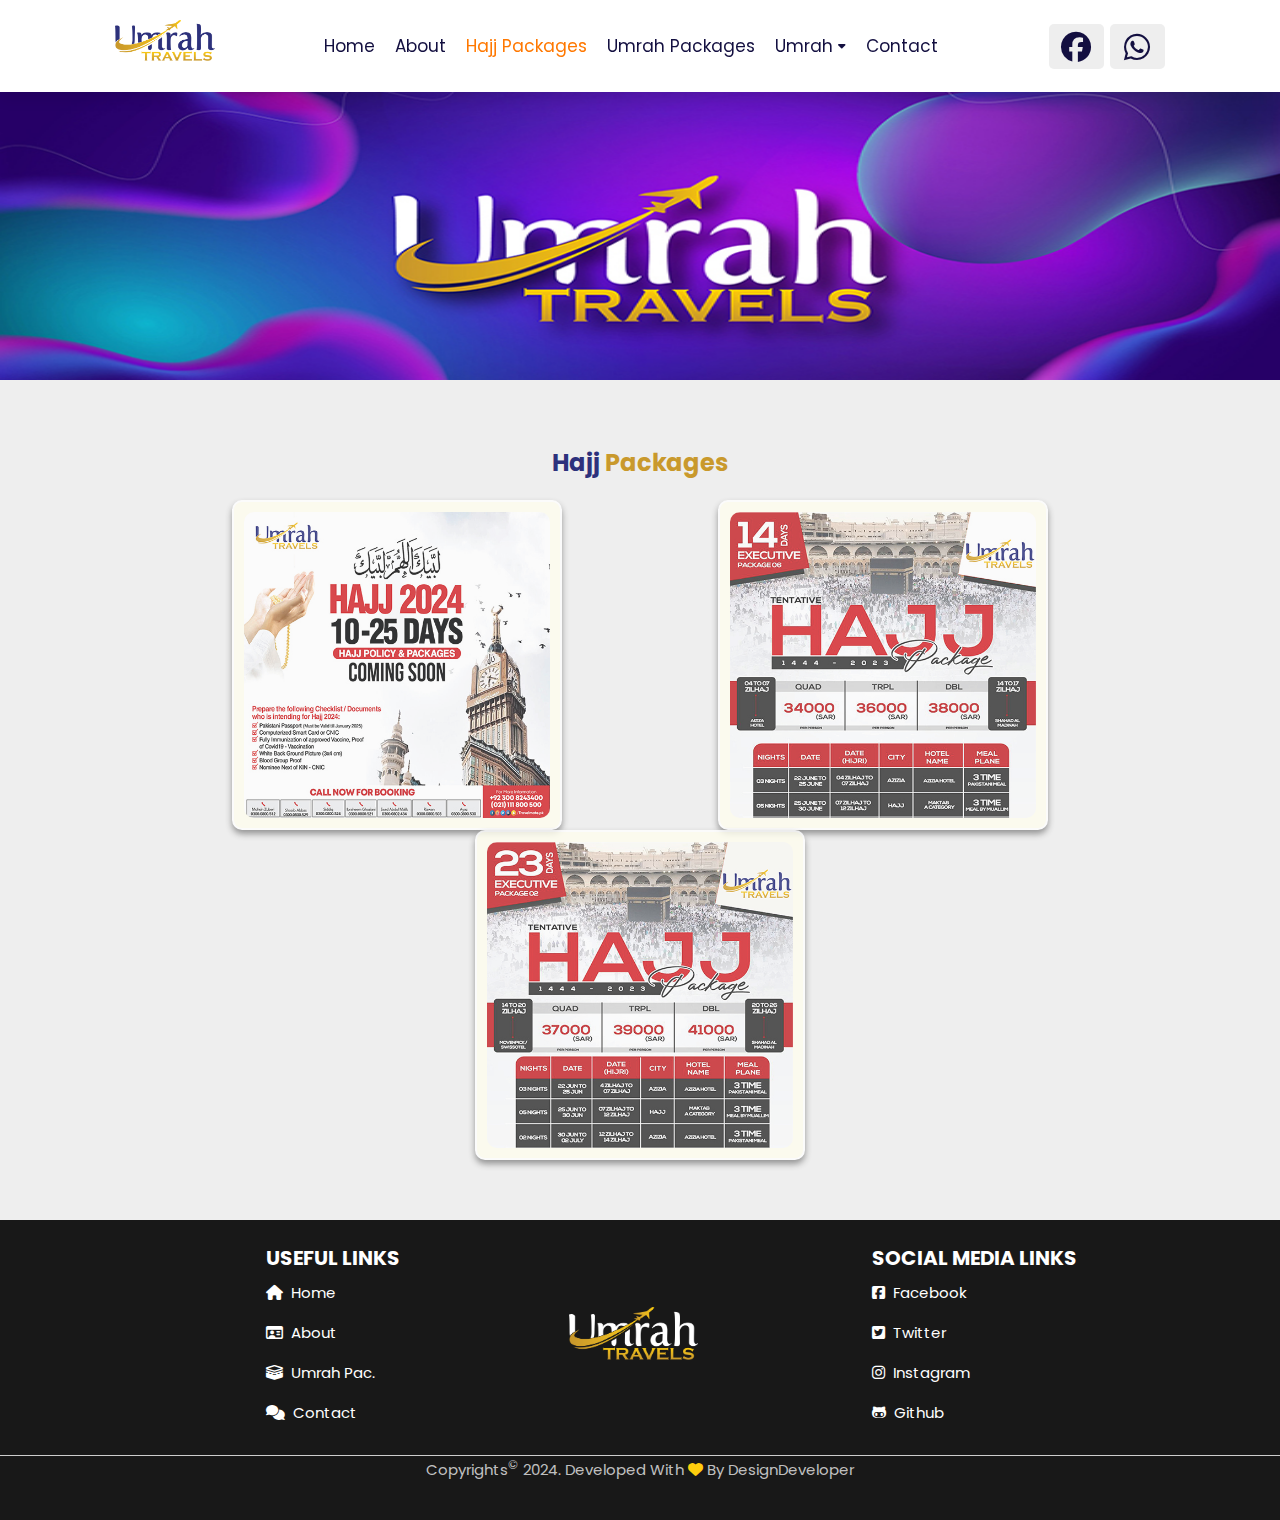
<file: pages/hajj.html>
<!DOCTYPE html>
<html lang="en">

<head>
    <meta charset="UTF-8" />
    <meta name="viewport" content="width=device-width, initial-scale=1.0" />
    <title>Document</title>
    <link rel="stylesheet" href="../assest/style.css" />
    <link rel="stylesheet" href="https://cdnjs.cloudflare.com/ajax/libs/font-awesome/6.2.1/css/all.min.css" />
</head>

<body>
    <!-- Header -->
    <header class="header">
        <a href="../index.html" class="logo"><img width="100" src="../assest/img/Logo.png" alt=""></a>
        <nav class="navbar">
          <a href="../index.html">home</a>
          <a href="../pages/about.html">About</a>
          <a href="../pages/hajj.html" class="navbar_active">Hajj Packages</a>
          <a href="../pages/umrah.html">Umrah Packages</a>
          <div class="dropdown">
            <a href="#Umrah">Umrah<i class="fas fa-caret-down"></i></a>
            <ul class="dropdown-menu">
              <li><a href="#visa">Umrah Visa</a></li>
              <li><a href="../pages/internation.html">Umrah & International</a></li>
              <li><a href="../pages/faqs.html">Umrah FAQ's</a></li>
            </ul>
          </div>
          <a href="../pages/contact.html">Contact</a>
        </nav>
  
        <div class="icons">
          <div class="fas fa-bars" id="menu-btn"></div>
          <div class="fas">
            <i class="fa-brands fa-facebook"></i>
          </div>
          <div class="fas">
            <i class="fa-brands fa-whatsapp"></i>
          </div>
        </div>
      </header>

    <!-- Slider -->
    <div class="about_img">
        <img src="../assest/img/Untitled-1-01.jpg" alt="">
    </div>

    <!--==================== Travel Experience ====================-->


    <section class="section-3">



        <div class="maiin_heading">
            <h1>Hajj <span>Packages</span></h1>
        </div>
        <div class="team-wrapper">
            <div class=" hajj_member">
                <img src="../assest/img/Pacakges/A-32.jpg" class="team-medmber-img" />
                <button class="hajj-projects-btn">
                          <a href="https://wa.me/923122570269" target="_blank"><i class="fa-solid fa-up-right-from-square"></i></a>
                      </button>
            </div>
            <div class=" hajj_member">
                <img src="../assest/img/Pacakges/A-33.jpg" class="team-medmber-img" />
                <button class="hajj-projects-btn">
                      <a href="https://wa.me/923122570269" target="_blank"><i class="fa-solid fa-up-right-from-square"></i></a>
                  </button>
            </div>
            <div class=" hajj_member">
                <img src="../assest/img/Pacakges/A-34.jpg" class="team-medmber-img" />
                <button class="hajj-projects-btn">
                  <a href="https://wa.me/923122570269" target="_blank"><i class="fa-solid fa-up-right-from-square"></i></a>
              </button>
            </div>

        </div>

    </section>

    <!-- Back To Top Button -->
    <div class="back_top" id="backTopButton">
        <button onclick="scrollToTop()"><i class="fa-solid fa-circle-up"></i></button>
    </div>

    <footer>
        <div class="footer-wrap">
          <div class="widgetFooter">
            <h4 class="uppercase">useful links</h4>
            <ul id="footerUsefulLink">
              <li title="About US">
                <span class="usefulLinksIcons">
                  <i class="fa-solid fa-house"></i>
                </span>
                <a>&nbsp;Home</a>
              </li>
              <li title="About US">
                <span class="usefulLinksIcons">
                  <i class="far fa-id-card"></i>
                </span>
                <a>&nbsp;About</a>
              </li>
             
              <li title="Gallery">
                <span class="usefulLinksIcons">
                <span class="usefulLinksIcons">
                  <i class="fa-solid fa-kaaba"></i>
                </span>
                <a>&nbsp;Umrah Pac.</a>
              </li>
              <li title="Contact Us">
                <span class="usefulLinksIcons">
                  <i class="fa-solid fa-comments"></i>
                </span>
                <a>&nbsp;Contact</a>
              </li>
            </ul>
          </div>
          <div class="widgetFooter" id="footerLogo">
            <img src="../assest/img/Logo-02.png" alt="Logo">
          </div>
          <div class="widgetFooter">
            <h4 class="uppercase">Social media links</h4>
            <ul id="footerMediaLinks">
              <li class="media1" title="Facebook">
                <span class="mediaLinksIcons fb">
                  <i class="fab fa-facebook-square"></i>
                </span>
                <a class="fb">&nbsp;facebook</a>
              </li>
              <li class="media2" title="Twitter">
                <span class="mediaLinksIcons twit">
                  <i class="fab fa-twitter-square"></i>
                </span>
                <a class="twit">&nbsp;Twitter</a>
              </li>
              <li class="media3"  title="Instagram">
                <span class="mediaLinksIcons insta">
                  <i class="fab fa-instagram"></i>
                </span>
                <a class="insta">&nbsp;instagram</a>
              </li>
              <li class="media4" title="Github">
                <span class="mediaLinksIcons git">
                  <i class="fab fa-github-alt"></i>
                </span>
                <a class="git">&nbsp;Github</a>
              </li>
            </ul>
          </div>
        </div>
        <div class="footerCopy">
          <div class="inb">
            <p>Copyrights<sup>&copy;</sup> 2024. Developed with <i class="fas fa-heart" style="color: #FECD0D;"></i> by DesignDeveloper</p>
          </div>
        </div>
      </footer>


<script src="../assest/app.js"></script>
</body>

</html>
</file>
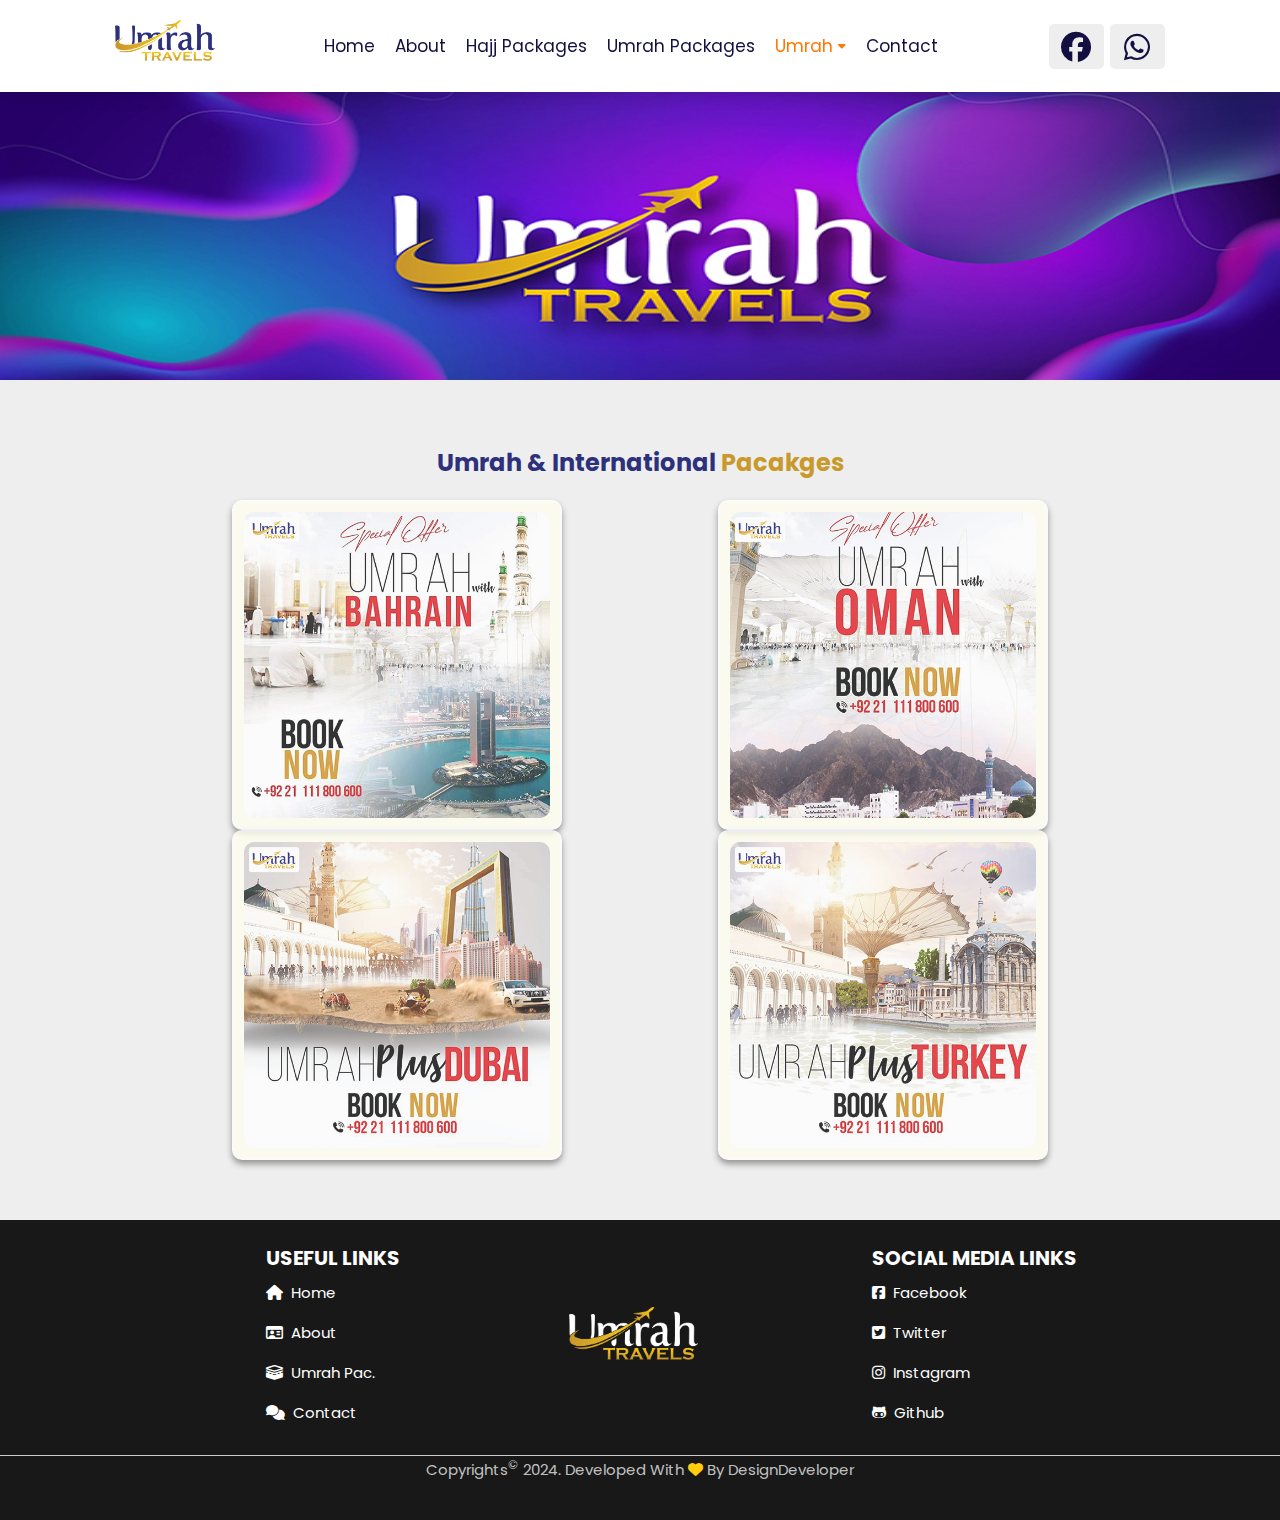
<file: pages/internation.html>
<!DOCTYPE html>
<html lang="en">

<head>
    <meta charset="UTF-8" />
    <meta name="viewport" content="width=device-width, initial-scale=1.0" />
    <title>Document</title>
    <link rel="stylesheet" href="../assest/style.css" />
    <link rel="stylesheet" href="https://cdnjs.cloudflare.com/ajax/libs/font-awesome/6.2.1/css/all.min.css" />
</head>

<body>
    <!-- Header -->
    <header class="header">
        <a href="../index.html" class="logo"><img width="100" src="../assest/img/Logo.png" alt=""></a>
        <nav class="navbar">
          <a href="../index.html">home</a>
          <a href="../pages/about.html">About</a>
          <a href="../pages/hajj.html">Hajj Packages</a>
          <a href="../pages/umrah.html">Umrah Packages</a>
          <div class="dropdown">
            <a href="#Umrah" class="navbar_active">Umrah<i class="fas fa-caret-down navbar_active"></i></a>
            <ul class="dropdown-menu">
              <li><a href="#visa" >Umrah Visa</a></li>
              <li><a href="../pages/internation.html" class="navbar_active">Umrah & International</a></li>
              <li><a href="../pages/faqs.html">Umrah FAQ's</a></li>
            </ul>
          </div>
          <a href="../pages/contact.html">Contact</a>
        </nav>
  
        <div class="icons">
          <div class="fas fa-bars" id="menu-btn"></div>
          <div class="fas">
            <i class="fa-brands fa-facebook"></i>
          </div>
          <div class="fas">
            <i class="fa-brands fa-whatsapp"></i>
          </div>
        </div>
      </header>

    <!-- Slider -->
    <div class="about_img">
        <img src="../assest/img/Untitled-1-01.jpg" alt="">
    </div>

    <!--==================== Travel Experience ====================-->


    <section class="section-3">



        <div class="maiin_heading">
            <h1>Umrah & International <span>Pacakges</span></h1>
        </div>
        <div class="team-wrapper">
            <div class=" hajj_member">
                <img src="../assest/img/Pacakges/A-36.jpg" class="team-medmber-img" />
                <button class="hajj-projects-btn">
                          <a href="https://wa.me/923122570269" target="_blank"><i class="fa-solid fa-up-right-from-square"></i></a>
                      </button>
            </div>
            <div class=" hajj_member">
                <img src="../assest/img/Pacakges/A-37.jpg" class="team-medmber-img" />
                <button class="hajj-projects-btn">
                      <a href="https://wa.me/923122570269" target="_blank"><i class="fa-solid fa-up-right-from-square"></i></a>
                  </button>
            </div>
            <div class=" hajj_member">
                <img src="../assest/img/Pacakges/A-38.jpg" class="team-medmber-img" />
                <button class="hajj-projects-btn">
                      <a href="https://wa.me/923122570269" target="_blank"><i class="fa-solid fa-up-right-from-square"></i></a>
                  </button>
            </div>
            <div class=" hajj_member">
                <img src="../assest/img/Pacakges/A-39.jpg" class="team-medmber-img" />
                <button class="hajj-projects-btn">
                  <a href="https://wa.me/923122570269" target="_blank"><i class="fa-solid fa-up-right-from-square"></i></a>
              </button>
            </div>

        </div>

    </section>

    <!-- Back To Top Button -->
    <div class="back_top" id="backTopButton">
        <button onclick="scrollToTop()"><i class="fa-solid fa-circle-up"></i></button>
    </div>

    <footer>
        <div class="footer-wrap">
          <div class="widgetFooter">
            <h4 class="uppercase">useful links</h4>
            <ul id="footerUsefulLink">
              <li title="About US">
                <span class="usefulLinksIcons">
                  <i class="fa-solid fa-house"></i>
                </span>
                <a>&nbsp;Home</a>
              </li>
              <li title="About US">
                <span class="usefulLinksIcons">
                  <i class="far fa-id-card"></i>
                </span>
                <a>&nbsp;About</a>
              </li>
             
              <li title="Gallery">
                <span class="usefulLinksIcons">
                <span class="usefulLinksIcons">
                  <i class="fa-solid fa-kaaba"></i>
                </span>
                <a>&nbsp;Umrah Pac.</a>
              </li>
              <li title="Contact Us">
                <span class="usefulLinksIcons">
                  <i class="fa-solid fa-comments"></i>
                </span>
                <a>&nbsp;Contact</a>
              </li>
            </ul>
          </div>
          <div class="widgetFooter" id="footerLogo">
            <img src="../assest/img/Logo-02.png" alt="Logo">
          </div>
          <div class="widgetFooter">
            <h4 class="uppercase">Social media links</h4>
            <ul id="footerMediaLinks">
              <li class="media1" title="Facebook">
                <span class="mediaLinksIcons fb">
                  <i class="fab fa-facebook-square"></i>
                </span>
                <a class="fb">&nbsp;facebook</a>
              </li>
              <li class="media2" title="Twitter">
                <span class="mediaLinksIcons twit">
                  <i class="fab fa-twitter-square"></i>
                </span>
                <a class="twit">&nbsp;Twitter</a>
              </li>
              <li class="media3"  title="Instagram">
                <span class="mediaLinksIcons insta">
                  <i class="fab fa-instagram"></i>
                </span>
                <a class="insta">&nbsp;instagram</a>
              </li>
              <li class="media4" title="Github">
                <span class="mediaLinksIcons git">
                  <i class="fab fa-github-alt"></i>
                </span>
                <a class="git">&nbsp;Github</a>
              </li>
            </ul>
          </div>
        </div>
        <div class="footerCopy">
          <div class="inb">
            <p>Copyrights<sup>&copy;</sup> 2024. Developed with <i class="fas fa-heart" style="color: #FECD0D;"></i> by DesignDeveloper</p>
          </div>
        </div>
      </footer>


<script src="../assest/app.js"></script>
</body>

</html>
</file>
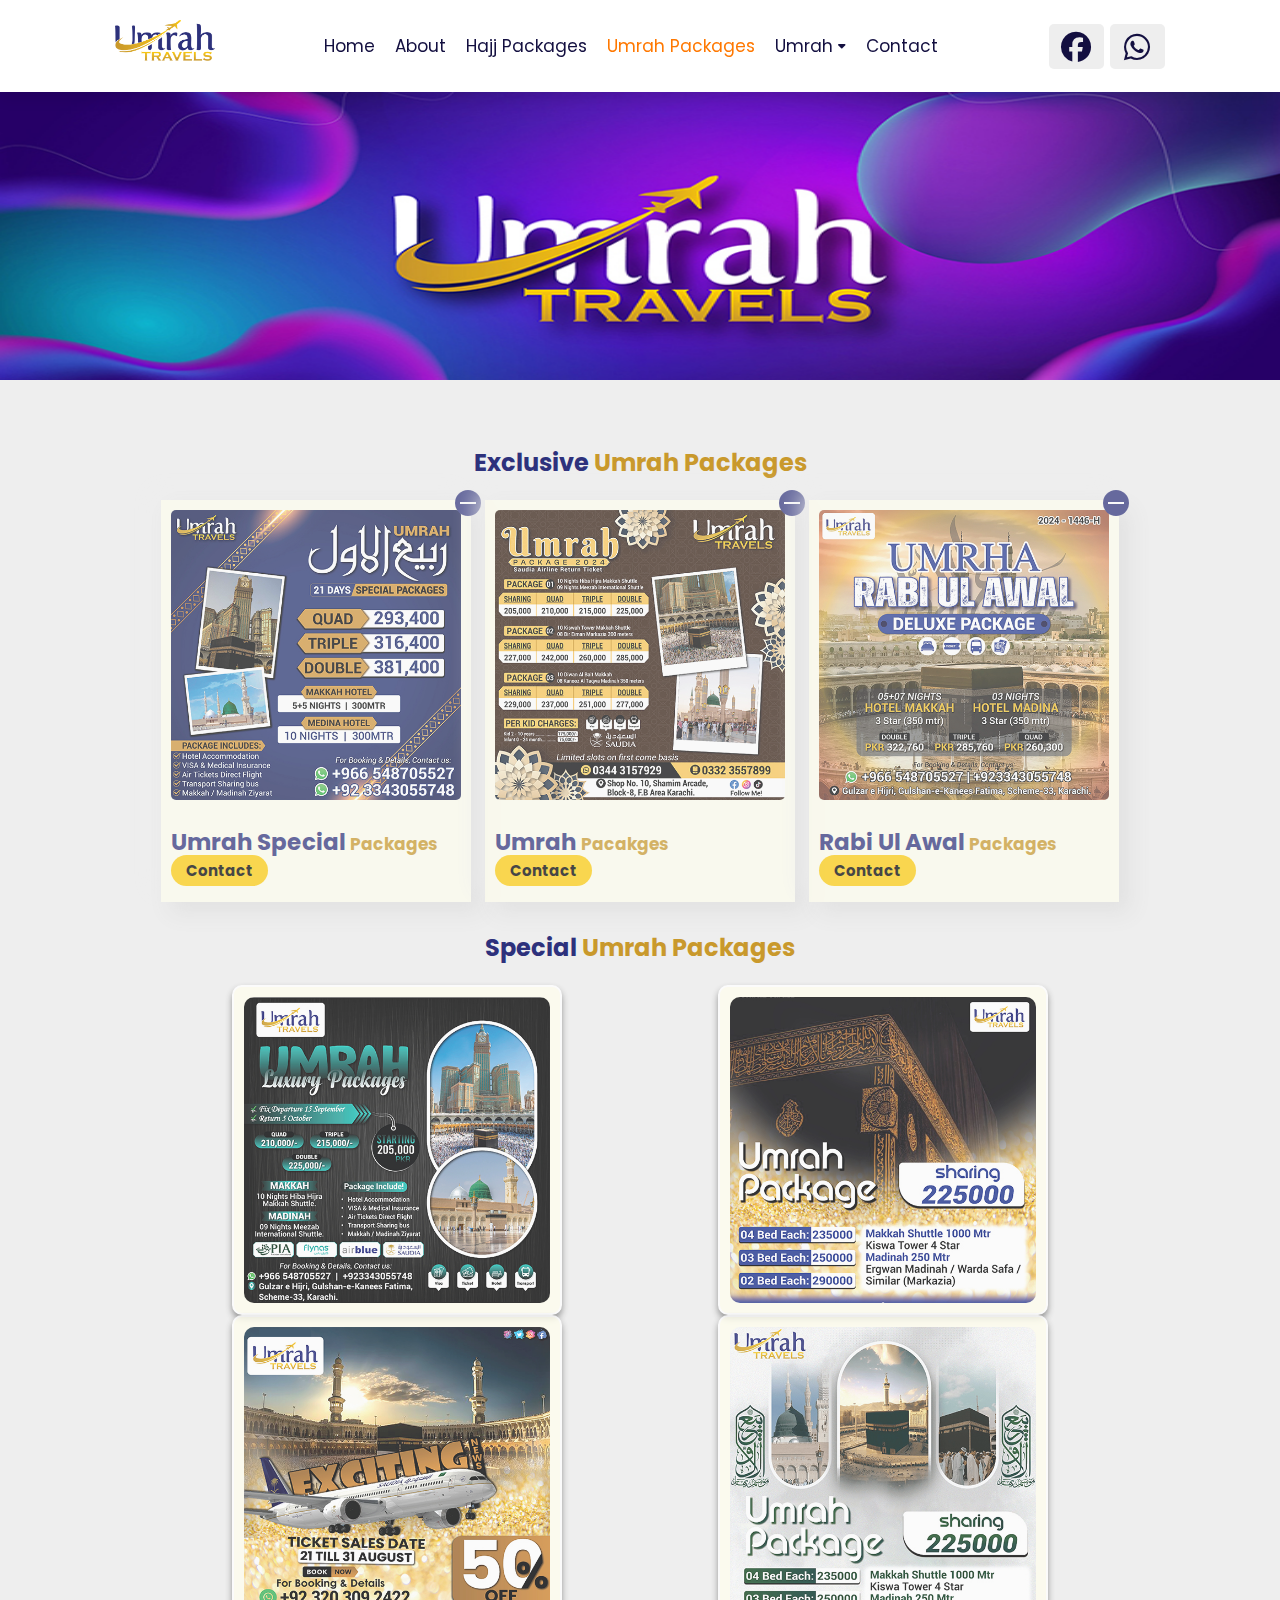
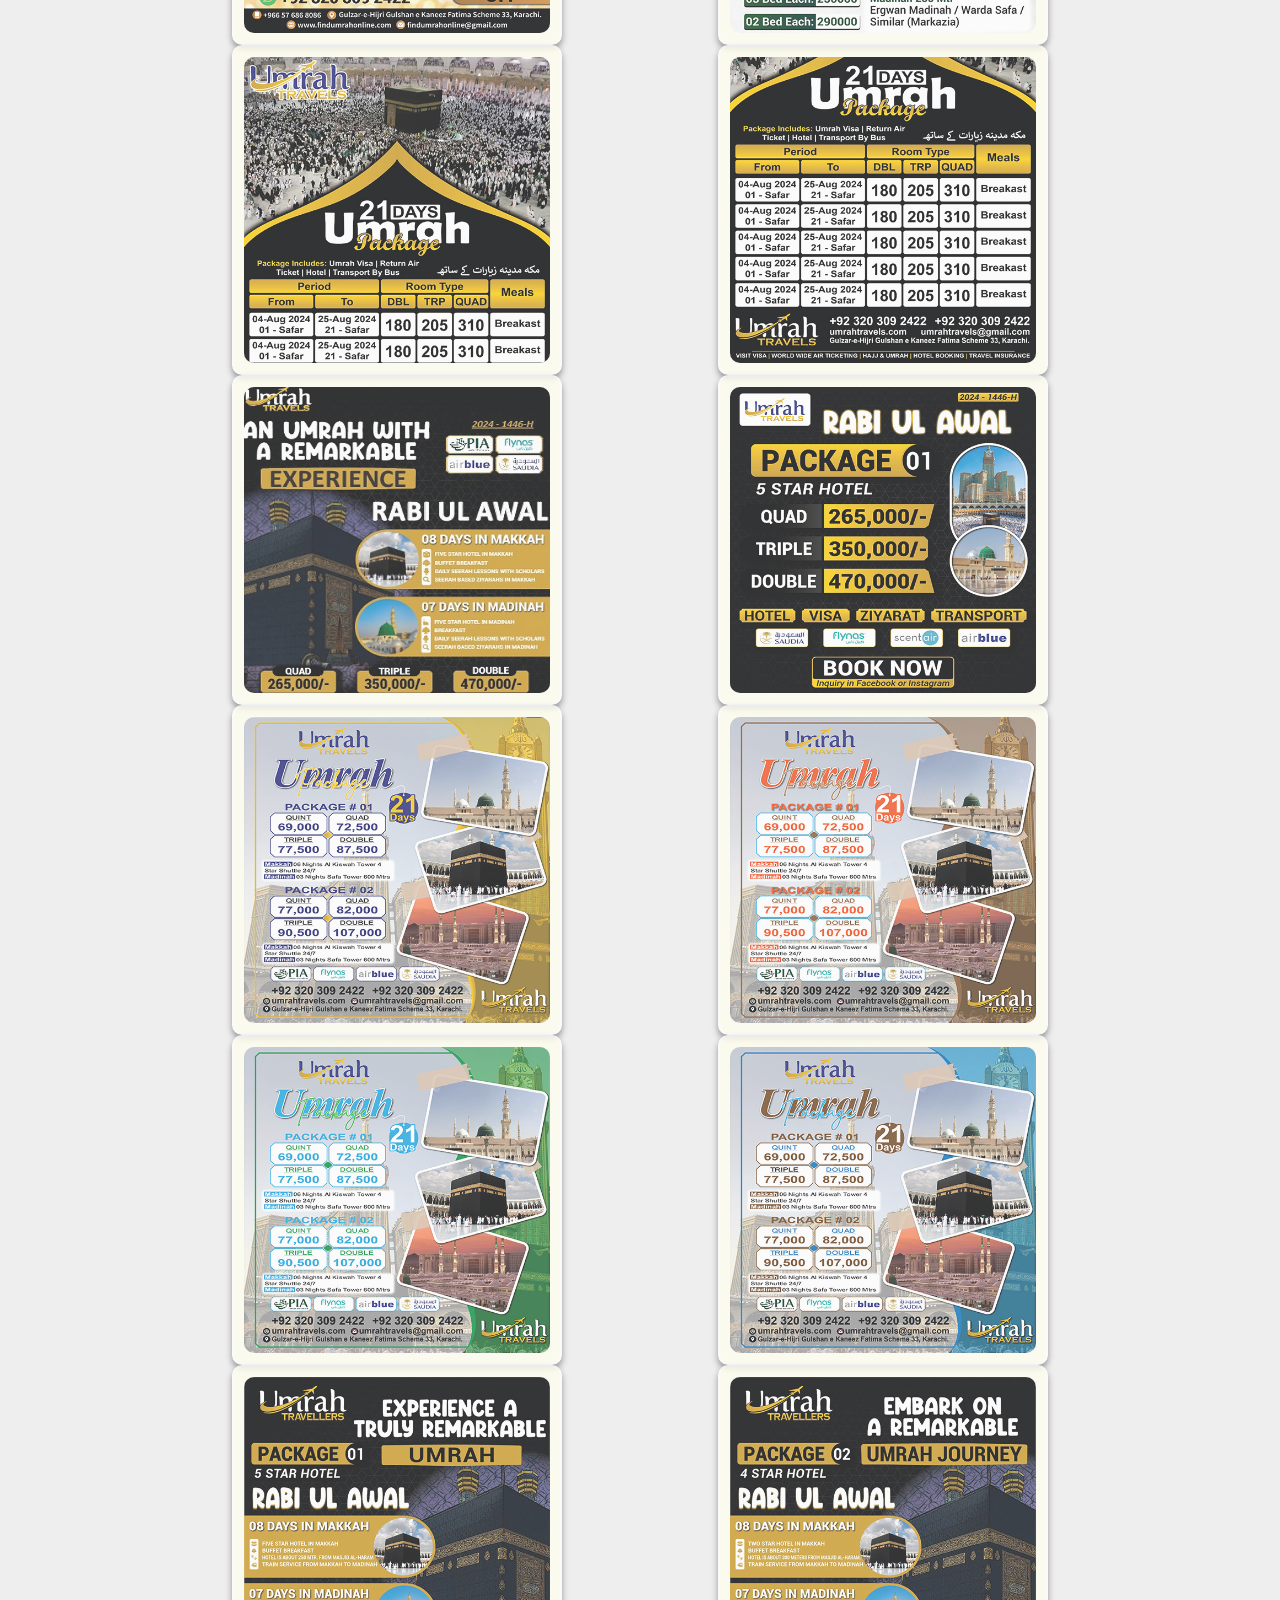
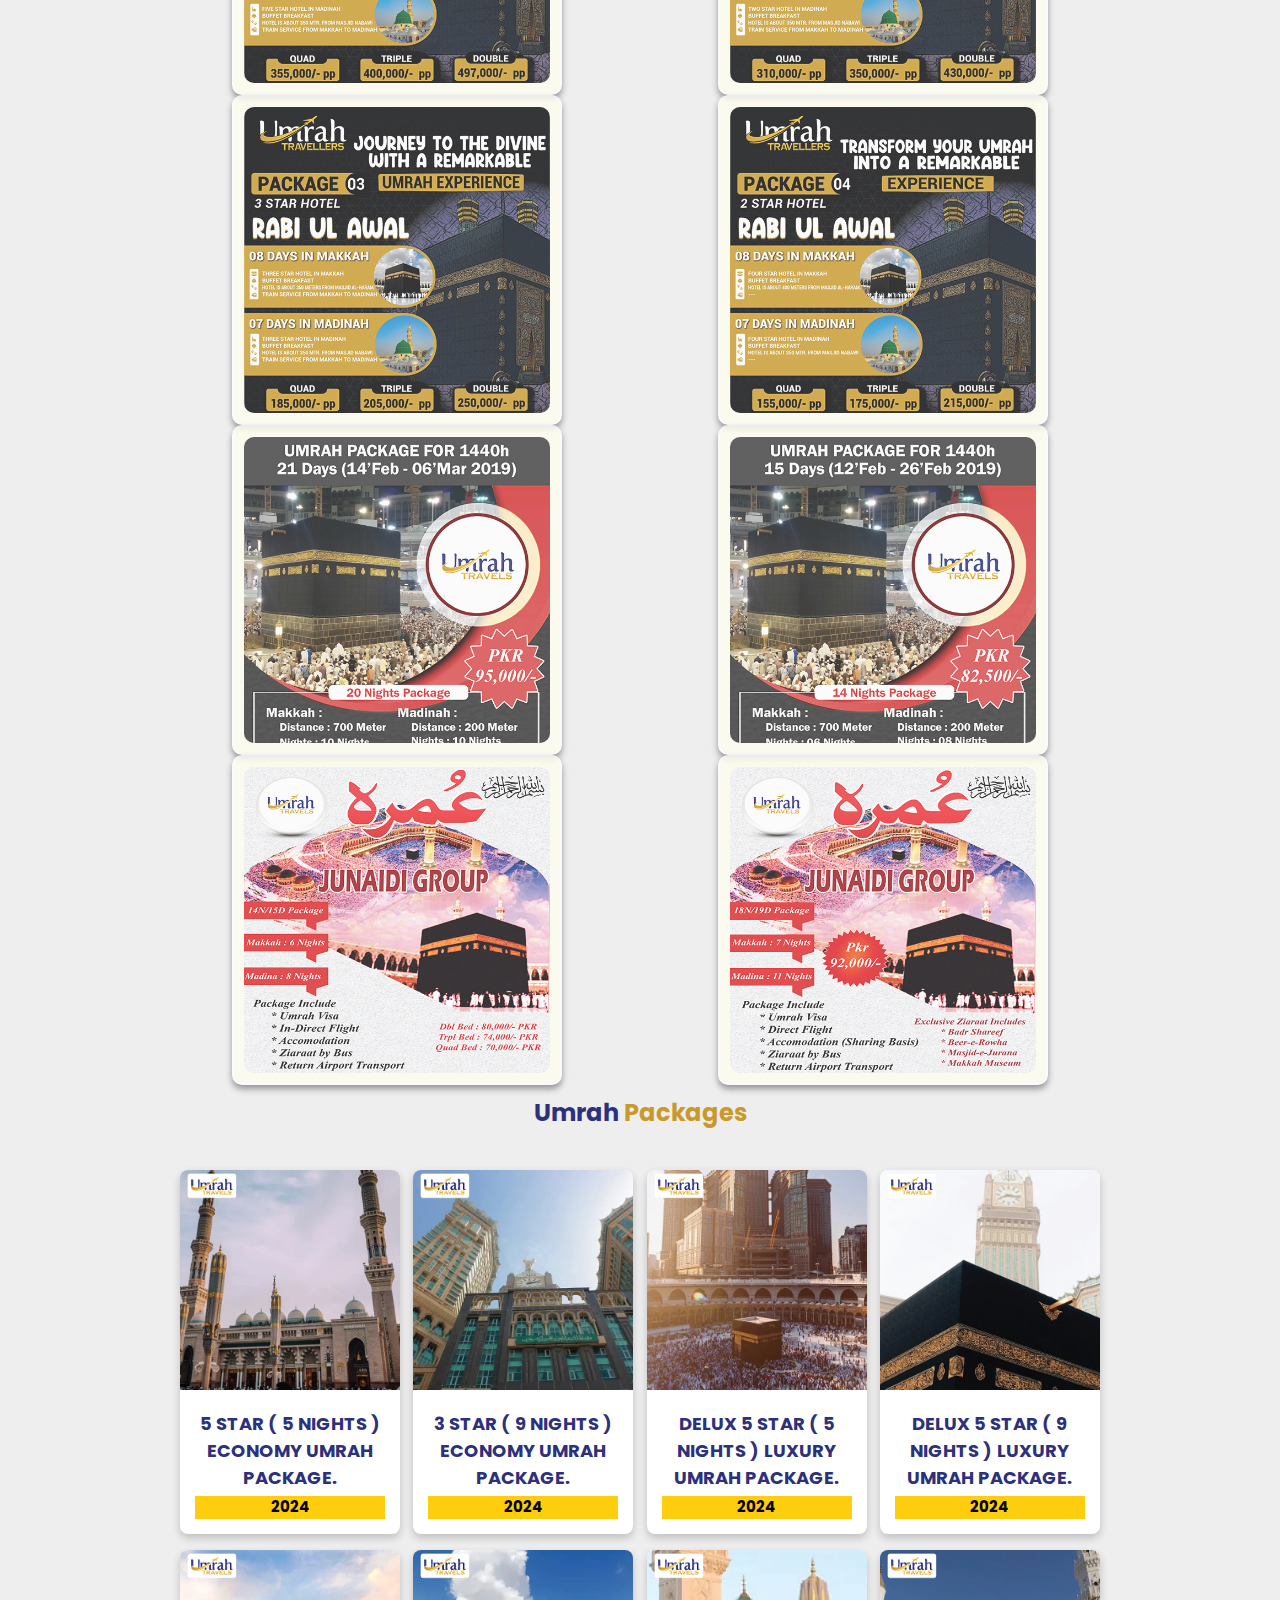
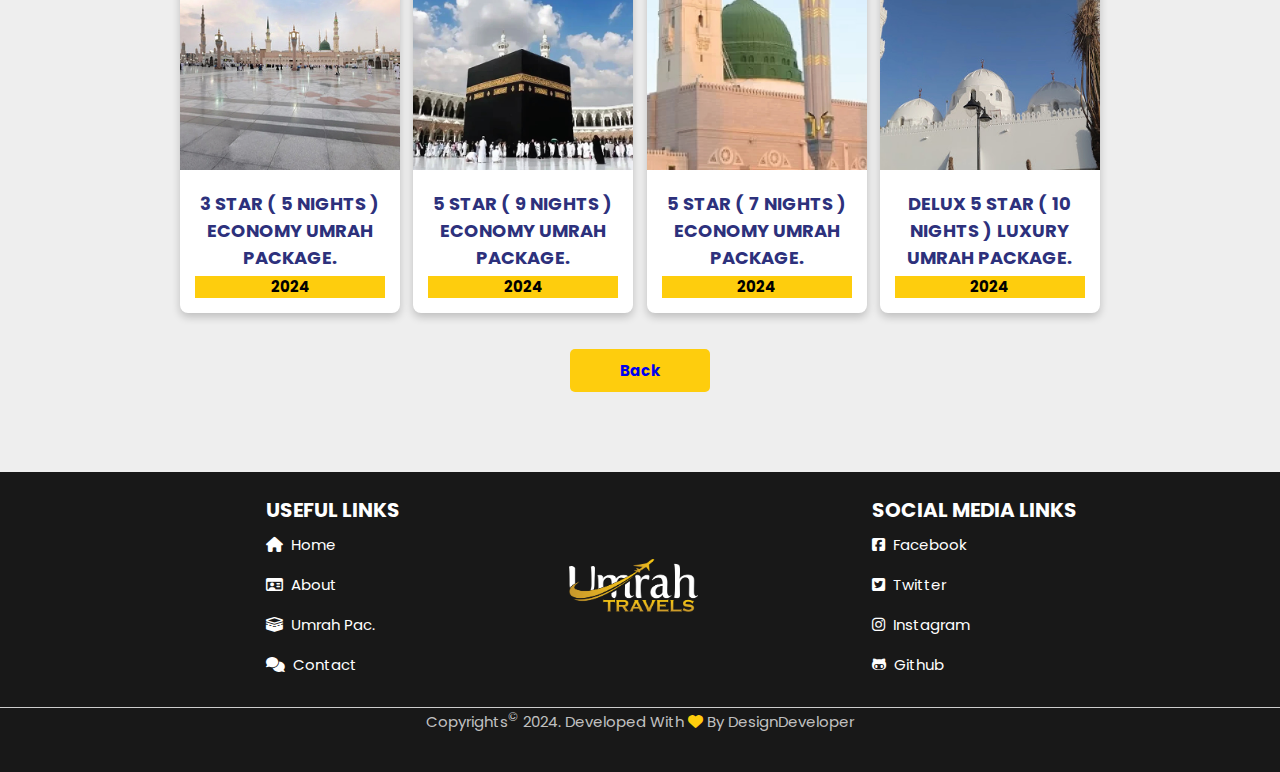
<file: pages/umrah.html>
<!DOCTYPE html>
<html lang="en">

<head>
    <meta charset="UTF-8" />
    <meta name="viewport" content="width=device-width, initial-scale=1.0" />
    <title>Document</title>
    <link rel="stylesheet" href="../assest/style.css" />
    <link rel="stylesheet" href="https://cdnjs.cloudflare.com/ajax/libs/font-awesome/6.2.1/css/all.min.css" />
</head>

<body>
    <!-- Header -->
    <header class="header">
        <a href="../index.html" class="logo"><img width="100" src="../assest/img/Logo.png" alt=""></a>
        <nav class="navbar">
          <a href="../index.html">home</a>
          <a href="../pages/about.html">About</a>
          <a href="../pages/hajj.html">Hajj Packages</a>
          <a href="../pages/umrah.html" class="navbar_active">Umrah Packages</a>
          <div class="dropdown">
            <a href="#Umrah">Umrah<i class="fas fa-caret-down"></i></a>
            <ul class="dropdown-menu">
              <li><a href="#visa">Umrah Visa</a></li>
              <li><a href="../pages/internation.html">Umrah & International</a></li>
              <li><a href="../pages/faqs.html">Umrah FAQ's</a></li>
            </ul>
          </div>
          <a href="../pages/contact.html">Contact</a>
        </nav>
  
        <div class="icons">
          <div class="fas fa-bars" id="menu-btn"></div>
          <div class="fas">
            <i class="fa-brands fa-facebook"></i>
          </div>
          <div class="fas">
            <i class="fa-brands fa-whatsapp"></i>
          </div>
        </div>
      </header>

    <!-- Slider -->
    <div class="about_img">
        <img src="../assest/img/Untitled-1-01.jpg" alt="">
    </div>

    <!--==================== Travel Experience ====================-->


    <section class="section-3">


        <div class="maiin_heading">
            <h1 >Exclusive <span>Umrah Packages</span></h1>
          </div>
          <div class="team-wrapper">
            <div class="team-member">
              <img
                src="../assest/img/Pacakges/A-01.jpg"
                class="team-member-img"
              />
              <h2 class="team-member-name">Umrah Special <span>Packages</span></h2>
              <a href="https://wa.me/923122570269" target="_blank" class="projects-btn">Contact</a>
    
              <div class="story-btn" title="My Story">
                <div class="story-btn-line"></div>
              </div>
              <div class="story">
                <h4 class="story-heading">Umrah Special Packages       </h4>
                <p class="story-paragraph">
                  The flyer promotes Umrah Travels' **21-day "ربيع الأول" Umrah package**, offering Quad (293,400), Triple (316,400), and Double (381,400) room options. Guests stay **5+5 nights in Makkah** and **10 nights in Medina**, both within **300 meters** of key sites. The package covers hotel accommodations, direct flights, medical insurance, a transport sharing bus, and guided Makkah/Madinah ziyarat tours. Designed in dark blue and gold with Arabic and English text, it highlights key landmarks and contact numbers for bookings.
                </p>
              </div>
            </div>
            <div class="team-member">
              <img
                src="../assest/img/Pacakges/A-02.jpg"
                class="team-member-img"
              />
              <h2 class="team-member-name">Umrah <span>Pacakges</span></h2>
    
              <a href="https://wa.me/923122570269" target="_blank" class="projects-btn">Contact</a>
    
              <div class="story-btn" title="My Story">
                <div class="story-btn-line"></div>
              </div>
              <div class="story">
                <h4 class="story-heading">Umrah Pacakges</h4>
                <p class="story-paragraph">
                  The flyer presents Umrah Travels' 2024 Packages with Saudia Airline return tickets. It offers three packages featuring accommodations in Makkah and Medina with different hotel options and shuttle services. Room options include Sharing, Quad, Triple, and Double, with prices varying by package. The flyer highlights child pricing, a first-come-first-served booking policy, and includes contact details for inquiries. It features images of landmarks, a brown and gold color scheme, and decorative designs.
                </p>
              </div>
            </div>
            <div class="team-member">
              <img
                src="../assest/img/Pacakges/A-03.jpg"
                class="team-member-img"
              />
              <h2 class="team-member-name">Rabi Ul Awal <span>Packages</span></h2>
    
              <a href="https://wa.me/923122570269" target="_blank" class="projects-btn">Contact</a>
              <div class="story-btn" title="My Story">
                <div class="story-btn-line"></div>
              </div>
              <div class="story">
                <h4 class="story-heading">Umrah Rabi Ul Awal Packages</h4>
                <p class="story-paragraph">
                 The flyer offers a Deluxe Umrah Package for Rabi Ul Awal 2024, featuring stays in 3-star hotels in Makkah (05+07 nights) and Medina (03 nights) within 350 meters. Pricing options include Double for PKR 322,760, Triple for PKR 285,760, and Quad for PKR 260,300. The package covers hotel stays, transportation, tickets, and visas. Contact information is provided for booking inquiries, with a scenic design of Makkah in the background.
                </p>
              </div>
            </div>
          </div>

        <div class="maiin_heading">
            <h1>Special  <span>Umrah Packages</span></h1>
        </div>
        <div class="team-wrapper">
            <div class=" hajj_member">
                <img src="../assest/img/Pacakges/A-04.jpg" class="team-medmber-img" />
                <button class="hajj-projects-btn"><a href="https://wa.me/923122570269" target="_blank"><i class="fa-solid fa-up-right-from-square"></i></a></button>
            </div>
            <div class=" hajj_member">
                <img src="../assest/img/Pacakges/A-05.jpg" class="team-medmber-img" />
                <button class="hajj-projects-btn"><a href="https://wa.me/923122570269" target="_blank"><i class="fa-solid fa-up-right-from-square"></i></a></button>
            </div>
            <div class=" hajj_member">
                <img src="../assest/img/Pacakges/A-06.jpg" class="team-medmber-img" />
                <button class="hajj-projects-btn"><a href="https://wa.me/923122570269" target="_blank"><i class="fa-solid fa-up-right-from-square"></i></a></button>
            </div>
            <div class=" hajj_member">
                <img src="../assest/img/Pacakges/A-07.jpg" class="team-medmber-img" />
                <button class="hajj-projects-btn"><a href="https://wa.me/923122570269" target="_blank"><i class="fa-solid fa-up-right-from-square"></i></a></button>
            </div>
            <div class=" hajj_member">
                <img src="../assest/img/Pacakges/A-08.jpg" class="team-medmber-img" />
                <button class="hajj-projects-btn"><a href="https://wa.me/923122570269" target="_blank"><i class="fa-solid fa-up-right-from-square"></i></a></button>
            </div>
            <div class=" hajj_member">
                <img src="../assest/img/Pacakges/A-09.jpg" class="team-medmber-img" />
                <button class="hajj-projects-btn"><a href="https://wa.me/923122570269" target="_blank"><i class="fa-solid fa-up-right-from-square"></i></a></button>
            </div>
            <div class=" hajj_member">
                <img src="../assest/img/Pacakges/A-10.jpg" class="team-medmber-img" />
                <button class="hajj-projects-btn"><a href="https://wa.me/923122570269" target="_blank"><i class="fa-solid fa-up-right-from-square"></i></a></button>
            </div>
            <div class=" hajj_member">
                <img src="../assest/img/Pacakges/A-11.jpg" class="team-medmber-img" />
                <button class="hajj-projects-btn"><a href="https://wa.me/923122570269" target="_blank"><i class="fa-solid fa-up-right-from-square"></i></a></button>
            </div>
            <div class=" hajj_member">
                <img src="../assest/img/Pacakges/A-12.jpg" class="team-medmber-img" />
                <button class="hajj-projects-btn"><a href="https://wa.me/923122570269" target="_blank"><i class="fa-solid fa-up-right-from-square"></i></a></button>
            </div>
            <div class=" hajj_member">
                <img src="../assest/img/Pacakges/A-13.jpg" class="team-medmber-img" />
                <button class="hajj-projects-btn"><a href="https://wa.me/923122570269" target="_blank"><i class="fa-solid fa-up-right-from-square"></i></a></button>
            </div>
            <div class=" hajj_member">
                <img src="../assest/img/Pacakges/A-14.jpg" class="team-medmber-img" />
                <button class="hajj-projects-btn"><a href="https://wa.me/923122570269" target="_blank"><i class="fa-solid fa-up-right-from-square"></i></a></button>
            </div>
            <div class=" hajj_member">
                <img src="../assest/img/Pacakges/A-15.jpg" class="team-medmber-img" />
                <button class="hajj-projects-btn"><a href="https://wa.me/923122570269" target="_blank"><i class="fa-solid fa-up-right-from-square"></i></a></button>
            </div>
            <div class=" hajj_member">
                <img src="../assest/img/Pacakges/A-16.jpg" class="team-medmber-img" />
                <button class="hajj-projects-btn"><a href="https://wa.me/923122570269" target="_blank"><i class="fa-solid fa-up-right-from-square"></i></a></button>
            </div>
            <div class=" hajj_member">
                <img src="../assest/img/Pacakges/A-17.jpg" class="team-medmber-img" />
                <button class="hajj-projects-btn"><a href="https://wa.me/923122570269" target="_blank"><i class="fa-solid fa-up-right-from-square"></i></a></button>
            </div>
            <div class=" hajj_member">
                <img src="../assest/img/Pacakges/A-18.jpg" class="team-medmber-img" />
                <button class="hajj-projects-btn"><a href="https://wa.me/923122570269" target="_blank"><i class="fa-solid fa-up-right-from-square"></i></a></button>
            </div>
            <div class=" hajj_member">
                <img src="../assest/img/Pacakges/A-19.jpg" class="team-medmber-img" />
                <button class="hajj-projects-btn"><a href="https://wa.me/923122570269" target="_blank"><i class="fa-solid fa-up-right-from-square"></i></a></button>
            </div>
            <div class=" hajj_member">
                <img src="../assest/img/Pacakges/A-20.jpg" class="team-medmber-img" />
                <button class="hajj-projects-btn"><a href="https://wa.me/923122570269" target="_blank"><i class="fa-solid fa-up-right-from-square"></i></a></button>
            </div>
            <div class=" hajj_member">
                <img src="../assest/img/Pacakges/A-21.jpg" class="team-medmber-img" />
                <button class="hajj-projects-btn"><a href="https://wa.me/923122570269" target="_blank"><i class="fa-solid fa-up-right-from-square"></i></a></button>
            </div>
            <div class=" hajj_member">
                <img src="../assest/img/Pacakges/A-22.jpg" class="team-medmber-img" />
                <button class="hajj-projects-btn"><a href="https://wa.me/923122570269" target="_blank"><i class="fa-solid fa-up-right-from-square"></i></a></button>
            </div>
            <div class=" hajj_member">
                <img src="../assest/img/Pacakges/A-23.jpg" class="team-medmber-img" />
                <button class="hajj-projects-btn"><a href="https://wa.me/923122570269" target="_blank"><i class="fa-solid fa-up-right-from-square"></i></a></button>
            </div>
            </div>

        <div class="maiin_heading">
            <h1 >Umrah <span>Packages</span></h1>
          </div>
        <div class="post_container">
          <!-- <h2 class="main-heading">Umrah Post</h2> -->
          <div class="card-container">
            <div class="card">
              <img
                src="./../assest/img/Pacakges/A-24.jpg"
                alt="Profile Image"
              />
              <div class="card-content">
                <h3>5 Star ( 5 Nights ) Economy UMRAH Package.</h3>
                <p>2024</p>
              </div>
            </div>
            <div class="card">
              <img
                src="./../assest/img/Pacakges/A-25.jpg"
                alt="Profile Image"
              />
              <div class="card-content">
                <h3>3 Star ( 9 Nights ) Economy UMRAH Package.</h3>
                <p>2024</p>
              </div>
            </div>
            <div class="card">
              <img
                src="./../assest/img/Pacakges/A-26.jpg"
                alt="Profile Image"
              />
              <div class="card-content">
                <h3>Delux 5 Star ( 5 Nights ) Luxury UMRAH Package.</h3>
                <p>2024</p>
              </div>
            </div>
            <div class="card">
              <img
                src="./../assest/img/Pacakges/A-27.jpg"
                alt="Profile Image"
              />
              <div class="card-content">
                <h3>Delux 5 Star ( 9 Nights ) Luxury UMRAH Package.</h3>
                <p>2024</p>
              </div>
            </div>
            <div class="card">
              <img src="./../assest/img/Pacakges/A-28.jpg" alt="Profile Image"/>
              <div class="card-content">
                <h3>3 Star ( 5 Nights ) Economy UMRAH Package.</h3>
                <p>2024</p>
              </div>
            </div>
            <div class="card">
              <img src="./../assest/img/Pacakges/A-29.jpg" alt="Profile Image"/>
              <div class="card-content">
                <h3>5 Star ( 9 Nights ) Economy UMRAH Package.</h3>
                <p>2024</p>
              </div>
            </div>
            <div class="card">
              <img src="./../assest/img/Pacakges/A-30.jpg" alt="Profile Image"/>
              <div class="card-content">
                <h3>5 Star ( 7 Nights ) Economy UMRAH Package.</h3>
                <p>2024</p>
              </div>
            </div>
            <div class="card">
              <img src="./../assest/img/Pacakges/A-31.jpg" alt="Profile Image"/>
              <div class="card-content">
                <h3>Delux 5 Star ( 10 Nights ) Luxury UMRAH Package.</h3>
                <p>2024</p>
              </div>
            </div>
            
          </div>
        <button class="view-more-btn "><a href="../index.html">Back</a></button>
        </div>

    </section>

    <!-- Back To Top Button -->
    <div class="back_top" id="backTopButton">
        <button onclick="scrollToTop()"><i class="fa-solid fa-circle-up"></i></button>
    </div>

    <footer>
        <div class="footer-wrap">
          <div class="widgetFooter">
            <h4 class="uppercase">useful links</h4>
            <ul id="footerUsefulLink">
              <li title="About US">
                <span class="usefulLinksIcons">
                  <i class="fa-solid fa-house"></i>
                </span>
                <a>&nbsp;Home</a>
              </li>
              <li title="About US">
                <span class="usefulLinksIcons">
                  <i class="far fa-id-card"></i>
                </span>
                <a>&nbsp;About</a>
              </li>
             
              <li title="Gallery">
                <span class="usefulLinksIcons">
                <span class="usefulLinksIcons">
                  <i class="fa-solid fa-kaaba"></i>
                </span>
                <a>&nbsp;Umrah Pac.</a>
              </li>
              <li title="Contact Us">
                <span class="usefulLinksIcons">
                  <i class="fa-solid fa-comments"></i>
                </span>
                <a>&nbsp;Contact</a>
              </li>
            </ul>
          </div>
          <div class="widgetFooter" id="footerLogo">
            <img src="../assest/img/Logo-02.png" alt="Logo">
          </div>
          <div class="widgetFooter">
            <h4 class="uppercase">Social media links</h4>
            <ul id="footerMediaLinks">
              <li class="media1" title="Facebook">
                <span class="mediaLinksIcons fb">
                  <i class="fab fa-facebook-square"></i>
                </span>
                <a class="fb">&nbsp;facebook</a>
              </li>
              <li class="media2" title="Twitter">
                <span class="mediaLinksIcons twit">
                  <i class="fab fa-twitter-square"></i>
                </span>
                <a class="twit">&nbsp;Twitter</a>
              </li>
              <li class="media3"  title="Instagram">
                <span class="mediaLinksIcons insta">
                  <i class="fab fa-instagram"></i>
                </span>
                <a class="insta">&nbsp;instagram</a>
              </li>
              <li class="media4" title="Github">
                <span class="mediaLinksIcons git">
                  <i class="fab fa-github-alt"></i>
                </span>
                <a class="git">&nbsp;Github</a>
              </li>
            </ul>
          </div>
        </div>
        <div class="footerCopy">
          <div class="inb">
            <p>Copyrights<sup>&copy;</sup> 2024. Developed with <i class="fas fa-heart" style="color: #FECD0D;"></i> by DesignDeveloper</p>
          </div>
        </div>
      </footer>


<script src="../assest/app.js"></script>
</body>

</html>
</file>
<file: assest/style.css>
@import url("https://fonts.googleapis.com/css2?family=Poppins:wght@100;300;400;500;600&display=swap");

* {
  font-family: "Poppins", sans-serif;
  margin: 0;
  padding: 0;
  box-sizing: border-box;
  outline: none;
  border: none;
  text-decoration: none;
  text-transform: capitalize;
  transition: all 0.2s linear;
}

html {
  font-size: 62.5%;
  overflow-x: hidden;
  scroll-behavior: smooth;
  scroll-padding-top: 7rem;
}

body {
  background-color: #eee;
}

/* Grid */

.grid {
  width: 100%;
  display: flex;
  align-items: center;
  justify-content: center;
  padding: 1.3rem 0rem;
  overflow: hidden;
}

/* HEADER */

.header {
  position: fixed;
  top: 0;
  left: 0;
  right: 0;
  z-index: 1000;
  display: flex;
  align-items: center;
  justify-content: space-between;
  padding: 2rem 9%;
  background: #fff;
  box-shadow: 0 0.5rem 1.5rem rgba(0, 0, 0, 0.1);
}
.navbar_active{
  color: #ff7800 !important;
}
.header .logo {
  font-size: 2.5rem;
  font-weight: bolder;
  color: #130f40;
}

.header .logo i {
  color: #ff7800;
}


.navbar {
  display: flex;
  align-items: center;
  justify-content: center;
  flex-direction: row;
}
.header .navbar a {
  font-size: 1.7rem;
  margin: 0 1rem;

  color: #130f40;

  /* background-color: red; */
}

.header .navbar a:hover {
  color: #C9992C;
  text-decoration: underline;

}

/* Dropdown styling */
.header .dropdown {
  position: relative;
}

.header .dropdown-menu {
  display: none;
  position: absolute;
  top: 100%;
  left: 0;
  width: 19rem;
  background: #fff;
  box-shadow: 0 0.5rem 1.5rem rgba(0, 0, 0, 0.1);
  padding: 1rem 0;
  list-style: none;
}

.header .dropdown:hover .dropdown-menu {
  display: block;
}

.header .dropdown-menu li {
  padding: 0.5rem 1.5rem;
}

.header .dropdown-menu li a {
  color: #130f40;
  font-size: 1.6rem;
  text-decoration: none;
  display: block;
}

.header .dropdown-menu li a:hover {
  color: #C9992C;
}

.header .icons div {
  height: 4.5rem;
  width: 5.5rem;
  line-height: 4.5rem;
  border-radius: 0.5rem;
  background: #eee;
  color: #130f40;
  font-size: 3rem;
  margin-left: 0.3rem;
  cursor: pointer;
  text-align: center;
}

.header .icons div:hover {
  background: #2D317C;
  color: #fff;
}

#menu-btn {
  display: none;
}

/* Style the dropdown icon */
.header .dropdown a {
  display: flex;
  align-items: center;
}

.header .dropdown a i {
  margin-left: 0.5rem;
  font-size: 1.2rem;
  color: #130f40;
}

.header .dropdown a:hover i {
  color: #FECD0D;
}

/* Responsive styling */
@media (max-width: 768px) {
  #menu-btn {
    display: inline-block;
  }

  .header .navbar {
    display: none;
    flex-direction: column;
    position: absolute;
    top: 110%;
    right: 2rem;
    width: 30rem;
    background: #fff;
    box-shadow: 0 0.5rem 1.5rem rgba(0, 0, 0, 0.1);
    border-radius: 0.5rem;
    padding: 1rem;
  }

  .header .navbar.active {
    display: flex;
  }

  .header .navbar a {
    font-size: 2rem;
    margin: 0.2rem 0;
    display: block;
    text-align: left;
  }

  /* Dropdown menu styling for mobile */
  .header .dropdown-menu {
    position: static;
    box-shadow: none;
    padding: 0;
  }

  .header .dropdown:hover .dropdown-menu {
    display: block;
  }

  .header .icons div {
    font-size: 1.5rem;
    height: 4rem;
    width: 4rem;
  }
}

/* One - time */
.one_time_hidden {
  display: none;
}
.oneTime {
  position: fixed;
  display: inline-block;
  display: flex;
  justify-content: center;
  align-items: center;
  z-index: 1111;
  min-height: 100vh;
  min-width: 100%;
  background-color: rgba(0, 0, 0, 0.555);
  /* background: url('https://encrypted-tbn0.gstatic.com/images?q=tbn:ANd9GcR1mIqoYxnBeM-Zbtna6AsXp_xmUtOvy8mapQ&s') no-repeat center center/cover; */
}
.oneTimeHidden {
  position: none;
  visibility: hidden;
  display: none;
  background-color: none;
}
.contact-form-container {
  position: relative;
  background-color: rgb(255, 255, 255);
  padding: 20px;
  width: 90%;
  max-width: 600px;
  min-width: 300px;
  border-radius: 8px;
  box-shadow: 0 4px 8px rgba(0, 0, 0, 0.2);
  display: flex;
  flex-direction: column;
}

#contactForm > h2 {
  text-align: center;
  color: #333;
}

#contactForm > p {
  font-size: 14px;
  color: #666;
  text-align: center;
  margin-bottom: 20px;
}

#contactForm > input,
#contactForm > select,
#contactForm > button {
  width: 100%;
  padding: 10px;
  margin: 8px 0;
  border-radius: 4px;
  border: 1px solid #ccc;
  font-size: 16px;
}

#contactForm > button {
  background-color: #FECD0D;
  color: #000000;
  border: none;
  cursor: pointer;
  font-weight: bold;
  transition: 0.3s ease-in-out;
}

#contactForm > button:hover {
  background-color: #2D317C;
  color: #ffffff;
}

/* Close button styling */
.close-button {
  position: absolute;
  top: 0px;
  width: 40px;
  height: 40px;
  right: 8px !important;
  background-color: rebeccapurple;
  /* Move outside the container */
  background: none;
  border: none;
  font-size: 24px;
  cursor: pointer;
  color: #333;
  font-weight: bold;
}

.close-button:hover {
  color: #000000;
}

/* Responsive adjustments */
@media (max-width: 600px) {
  .close-button {
    right: -20px;
  }
}

/* Slider */

.slider {
  position: relative;
  overflow: hidden;
  height: 100vh;
  width: 100vw;
}

.slide {
  position: absolute;
  top: 0;
  left: 0;
  width: 100%;
  height: 100%;
  opacity: 0;
  transition: opacity 0.4s ease-in-out;
}

.slide.current {
  opacity: 1;
}

.slide .content {
  position: absolute;
  bottom: 200px;
  left: -600px;
  text-align: center;
  width: 100%;
  /* background-color: rgba(235, 23, 23, 0.8); */
  color: #ffffff;
  margin: auto;
  padding: 35px;
  opacity: 0;
}

.slide .content h1 {
  margin-bottom: 10px;
  font-size: 5rem;
  text-shadow: 4px 4px 6px black;
}
.slide .content > p {
  color: #ffffff;
  background-color: #00000060;
  font-size: 2.5rem;
}
.slide.current .content {
  opacity: 1;
  transform: translateX(600px);
  transition: all 0.7s ease-in-out 0.3s;
}

/* Buttons */
.buttons button {
  position: absolute;
  top: 50%;
  border: 2px solid #fff;
  background-color: transparent;
  color: #fff;
  cursor: pointer;
  padding: 13px 15px;
  border-radius: 50%;
  outline: none;
}

.buttons button:hover {
  background-color: #ffffff;
  color: #333333;
}

.buttons button#next {
  right: 15px;
}

.buttons button#prev {
  left: 15px;
}

/* Background images */
.slide:first-child {
  background: url("./img/1.png") no-repeat center top/cover;
}

.slide:nth-child(2) {
  background: url("./img/2.png") no-repeat center center/cover;
}

.slide:nth-child(3) {
  background: url("./img/3.png") no-repeat center top/cover;
}

.slide:nth-child(4) {
  background: url("./img/4.png") no-repeat center center/cover;
}

.slide:nth-child(5) {
  background: url("./img/5.png") no-repeat center center/cover;
}

.slide:nth-child(6) {
  background: url("./img/6.png") no-repeat center center/cover;
}

@media (max-width: 576px) {
  .slide .content {
    bottom: -100px;
    left: 0;
    padding: 80px 80px 30px 80px;
    width: 100%;
  }

  .slide.current .content {
    transform: translateY(-220px);
  }

  .slide .content h1 {
    margin-bottom: 10px;
    font-size: 3rem;
    text-shadow: 3px 3px 5px black;
  }
  .slide .content > p {
    color: #ffffff;
    background-color: #00000060;
    font-size: 1.3rem;
  }
}

/*=============== ABOUT ===============*/
.about_container {
  margin-top: 3rem;
  display: flex;
  max-width: 1000px;
  background-color: #fff;
  border-radius: 8px;
  overflow: hidden;
  box-shadow: 0 4px 8px rgba(0, 0, 0, 0.1);
}

.about_image {
  /* position: relative; */
  background-color: #ffffff;
  padding: 20px;
  display: flex;
  justify-content: center;
  align-items: center;
  width: 100%;
}

.about_image img {
  width: 100%;
  /* border-radius: ; */
  /* max-width: 300px; */
  object-fit: contain;
}

.about_content {
  padding: 40px;
  width: 70%;
  display: flex;
  /* background-color: red; */
  flex-direction: column;
  justify-content: center;
}

.about_content h4 {
  color: #C9992C;
  font-size: 16px;
  letter-spacing: 1px;
  margin-bottom: 10px;
}

.about_content h2 {
  font-size: 28px;
  font-weight: bold;
  color: #2D317C;
  margin-bottom: 15px;
}

.about_content p {
  font-size: 16px;
  color: #666;
  margin-bottom: 20px;
  line-height: 1.5;
}

.about_content a {
  display: inline-block;
  padding: 10px 20px;
  background-color: #FECD0D;
  color: #000000;
  font-size: 1.3rem;
  text-decoration: none;
  border-radius: 5px;
  font-weight: bold;
  transition: 0.3s ease-in-out;
}

.about_content a:hover {
  color: #ffffff;
  background-color: #2D317C;
}

/* Responsive */
@media (max-width: 768px) {
  .about_container {
    flex-direction: column-reverse;
  }
  .about_image,
  .about_content {
    width: 100%;
  }
  .about_content {
    padding: 20px;
  }
}

/*=============== UMRAH PACAKGE ===============*/

.hero-section {
  position: relative;
  min-height: auto;
  display: flex;
  justify-content: center;
  align-items: center;
  text-align: center;
  background-image: url("./img/6.png"); /* Replace with your image path */
  background-size: cover;
  background-attachment: fixed; /* Keeps the background image fixed */
  background-position: center;
}

.hero-content {
  max-width: 800px;
  padding: 20px;
  color: #fff;
/* Dark overlay for better text readability */
  border-radius: 10px;
}

.hero-content h1 {
  font-size: 48px;
  font-weight: bold;
  margin-bottom: 10px;
}

.hero-content h2 {
  font-size: 24px;
  color: #FECD0D;
  font-weight: bold;
  margin-bottom: 20px;
}

.hero-content p {
  font-size: 16px;
  color: #fff;
  margin-bottom: 20px;
}

.hero-content a {
  display: inline-block;
  font-size: 1.8rem;
  padding: 12px 40px;
  background-color: #FECD0D; /* Pink color for the button */
  color: #000000;
  text-decoration: none;
  border-radius: 5px;
  font-weight: bold;
  transition:  0.3s ease-in-out;
}

.hero-content a:hover {
  color: #ffffff;
  background-color: #2D317C;
}

/* Responsive adjustments */
@media (max-width: 768px) {
  .hero-content h1 {
    font-size: 32px;
  }
  .hero-content h2 {
    font-size: 18px;
  }
  .about_img > img {
    height: 11rem !important;
  }
}

/*=============== Main Heading ===============*/
.maiin_heading {
  display: flex;
  width: 75%;
  align-items: center;
  justify-content: center;
  text-align: center;
  margin: 1rem;
}
.maiin_heading > h1 {
  font-size: 24px;
  color: #2D317C; /* Adjusted to a magenta shade */
  font-weight: bold;
  margin-bottom: 10px;
}
.maiin_heading > h1 > span {
  color: #C9992C; /* Adjusted to a magenta shade */
}
.maiin_heading > a {
  font-size: 18px;
  color: gray;
  transition: 0.3s ease-in-out;
}
.maiin_heading > a:hover {
  text-decoration: underline;
}

/*=============== TRAVEL Experince ===============*/

.section {
  text-align: center;
  padding: 20px;
  /* background-color: red; */
  /* width: 76%; */
  display: flex;
  flex-direction: column;
  align-items: center;
  justify-content: center;
}

.icons-container {
  display: flex;
  justify-content: center;
  flex-wrap: wrap;
  gap: 20px;
}

.icon-box {
  width: 150px;
  padding: 20px;
  background-color: #ddd;
  border-radius: 8px;
  display: flex;
  flex-direction: column;
  align-items: center;
  text-align: center;
  transition: transform 0.3s, box-shadow 0.3s;
}

.icon-box:hover {
  transform: scale(1.05);
  box-shadow: 0px 4px 12px rgba(0, 0, 0, 0.2);
}

.icon-box img {
  width: 50px;
  height: 50px;
  margin-bottom: 10px;
}

.icon-box h4 {
  font-size: 18px;
  font-weight: bold;
  margin-top: 0;
}

/* Specific Colors */
.holidays {
  background-color: #FECD0D;
  color: rgb(0, 0, 0);
}
.hajj {
  background-color: #2D317C;
  color: white;
}
.visa {
  background-color: #b58f36;
  color: white;
}

/* Responsive adjustments */
@media (max-width: 768px) {
  .icon-box {
    width: 100px;
    padding: 15px;
  }
  .icon-box h4 {
    font-size: 14px;
  }
  .icon-box img {
    width: 40px;
    height: 40px;
  }
}

/* Section 3 */
.section-3 {
  width: 100%;
  display: flex;
  align-items: center;
  flex-direction: column;
  justify-content: flex-end;
  padding: 5rem 0;
}

.team-wrapper {
  width: 76%;
  display: flex;
  flex-wrap: wrap !important;
  justify-content: space-around;
  align-items: center;
}

.team-member {
  width: 31rem;
  /* height: 40rem; */
  background-color: #fffeee;
  padding: 1rem 1rem 2rem 1rem;
  box-shadow: 1rem 1rem 2rem #ddd, -1rem -1rem 2rem #eee;
  position: relative;
  opacity: 0.7;
  margin-bottom: 1.8rem;
  transition: opacity 0.5s;
}

.team-member:hover {
  opacity: 1;
}

.team-member:first-child {
  align-self: flex-start;
}

.team-member:last-child {
  align-self: flex-end;
}

.team-member-img {
  /* height: 20rem; */
  width: 100%;
  border-radius: 0.5rem;
}

.team-member-name {
  font-size: 2.3rem;
  font-weight: 700;
  color: #2D317C;
  margin-top: 2rem;
}

.team-member-name span {
  color: #C9992C;
  font-size: 1.7rem;
}

.projects-btn {
  background-color: #FECD0D;
  color: #000000;
  font-weight: bold;
  padding: 0.5rem 1.5rem;
  border-radius: 5rem;
  transition: 0.3s ease-in-out;
  font-size: 1.5rem;
}
.projects-btn:hover {
  background-color: #2D317C;
  color: #ffffff;
}

.story-btn {
  width: 2.6rem;
  height: 2.6rem;
  background-color: #2D317C;
  position: absolute;
  top: -1rem;
  right: -1rem;
  border-radius: 5rem;
  display: flex;
  align-items: center;
  padding: 0.5rem;
  cursor: pointer;
  z-index: 50;
  transition: transform 0.5s;
}

.change.story-btn {
  transform: rotate(405deg);
}

.story-btn-line {
  width: 100%;
  height: 0.2rem;
  background-color: #ffffff;
}

.story {
  width: 100%;
  height: 100%;
  background-color: #FECD0D;
  position: absolute;
  top: 0;
  color: black;
  left: 0;
  display: flex;
  flex-direction: column;
  justify-content: center;
  align-items: center;
  padding: 3rem 2rem 2rem 2rem;
  transform: scale(0);
  transform-origin: top right;
  border-radius: 50rem 0 50rem 50rem;
  transition: all 0.5s;
}

.change.story {
  transform: scale(1);
  border-radius: 0;
}

.story-heading {
  font-size: 2rem;
  font-weight: 700;
  color: #000000;
  margin-bottom: 2rem;
}

.story-paragraph {
  font-size: 1.3rem;
  color: #000000;
  font-weight: 500;
  text-align: justify;
  text-indent: 2rem;
}
/* End of Section 3 */

/* Container styling */
.post_container {
  width: 76%;
  margin: 0 auto;
  padding: 20px;
  text-align: center;
}

/* Main heading styling */
.main-heading {
  font-size: 2em;
  margin-bottom: 20px;
  color: #333;
  font-weight: bold;
}

/* Responsive card container */
.card-container {
  /* height: 40rem; */
  display: flex;
  flex-wrap: wrap !important;
  justify-content: space-around;
  align-items: center;
}

/* Card styling */
.card {
  background-color: #fff;
  border-radius: 8px;
  width: 22rem;
  margin-bottom: 1.6rem;
  overflow: hidden;
  box-shadow: 0 4px 8px rgba(0, 0, 0, 0.2);
  text-align: center;
  transition: transform 0.3s;
}

.card:hover {
  transform: translateY(-5px);
}

/* Image styling */
.card img {
  width: 100%;
  height: auto;
  aspect-ratio: 1 / 1; /* Ensures a square aspect ratio */
  object-fit: cover;
}

/* Card content styling */
.card-content {
  padding: 15px;
}

.card-content h3 {
  margin: 0;
  text-transform: uppercase;
  font-size: 1.8em;
  font-weight: bold;
  color: #2D317C;
}

.card-content p {
  margin: 5px 0 0;
  font-size: 1.5em;
  background-color: #FECD0D;
  color: #000000;
  font-weight: bold;
}

/* View more button styling */
.view-more-btn {
  margin-top: 20px;
  padding: 10px 50px;
  font-weight: bold;
  font-size: 1.5rem;
  color: #000000;
  background-color: #FECD0D;
  border: none;
  
  border-radius: 5px;
  cursor: pointer;
  transition: 0.3s ease-in-out;
}

.view-more-btn:hover {
  background-color: #2D317C;
  color: #ffffff;
}
.view-more-btn > a:hover {
  color: #ffffff !important;
}

@media (max-width: 1024px) {
  .team-wrapper {
    width: 100%;
  }
  .post_container {
    width: 100%;
  }
}
@media (max-width: 480px) {
  .card {
    max-width: 18rem;
    /* min-width: 15rem; */
  }
  .team-member {
    opacity: 1;
  }
  .maiin_heading > h1 {
    font-size: 18px;
  }
  .maiin_heading > a {
    font-size: 12px;
  }
  .maiin_heading {
    width: 95%;
    margin: 0.5rem;
  }
}
@media (max-width: 420px) {
  .card {
    max-width: 14rem;
  }
}
/* Brand Logo */
.brand_section {
  overflow: hidden;
  width: 100%;
  margin: 0 12rem;
  position: relative;
}

.brand_container {
  display: flex;
  transition: transform 0.5s ease-in-out;
}

.brand_image {
  flex: 0 0 25%; /* Each image takes up 25% of the container */
  height: auto;
  max-width: 100%; /* Ensures images are responsive */
}

@media (max-width: 800px) {
  .brand_image {
    flex: 0 0 50%; /* Show 2 images at a time on smaller screens */
  }
}

@media (max-width: 480px) {
  .brand_image {
    flex: 0 0 100%; /* Show 1 image at a time on very small screens */
  }
}

/*------------------   ABOUT  -------------------------------------  */

.about_img {
  margin-top: 8rem;
  width: 100vw;
  overflow: hidden;
}
.about_img > img {
  height: 30rem;
  width: 100%;
}
.main_about_container {
  background-color: #ffffff;
  max-width: 90% !important;
}


.video-section {
  position: relative;
  width: 100%;
  height: 100vh;
  overflow: hidden;
  display: flex;
  align-items: center;
  justify-content: center;
  color: white;
  text-align: center;
}

.background-video {
  position: absolute;
  top: 0;
  left: 0;
  width: 100%;
  height: 100%;
  object-fit: cover;
  z-index: -1;
}

.content-overlay {
  z-index: 1;
  padding: 20px;
}

h1 {
  font-size: 2.5rem;
  font-weight: bold;
}

h2 {
  font-size: 1.5rem;
  margin-top: 10px;
  color: #ffffff;
  
}

h2 span {
  color: #ffffff;
  font-weight: bold;
}

.package-buttons {
  margin-top: 20px;
  display: flex;
  gap: 15px;
  flex-wrap: wrap;
  justify-content: center;
}

.package-buttons button {
  padding: 10px 20px;
  background-color: #FECD0D;
  color: #000000;
  font-size: 1.5rem;
  border-radius: 4px;
  cursor: pointer;
  transition: 0.3s ease-in-out;
}

.package-buttons button:hover {
  background-color: #2D317C;
  color: #ffffff;
}

@media screen and (max-width: 768px) {
  h1 {
    font-size: 2rem;
  }

  h2 {
    font-size: 1.2rem;
  }

  .package-buttons button {
    font-size: 0.9rem;
    padding: 8px 15px;
  }
}

.services-section {
  display: grid;
  margin: auto;
  gap: 20px;
  width: 75%;
  grid-template-columns: repeat(auto-fit, minmax(300px, 1fr));
  padding: 20px;
  background-color: #f0f0f0;
}

.service-card {
  background-color: white;
  padding: 20px;
  border-radius: 8px;
  box-shadow: 0 4px 8px rgba(0, 0, 0, 0.1);
  text-align: left;
}

.icon {
  color: #d2aa47;
  font-size: 1.5rem;
  margin-bottom: 10px;
}

h3 {
  color: #333;
  font-size: 1.2rem;
  margin-bottom: 10px;
}

p {
  color: #666;
  font-size: 0.9rem;
  line-height: 1.5;
}

/* Show two services per row on mobile */
@media screen and (max-width: 768px) {
  .services-section {
    grid-template-columns: repeat(2, 1fr);
  }
}

/* For very small screens, show one service per row */
@media screen and (max-width: 480px) {
  .services-section {
    grid-template-columns: repeat(2, 1fr);
    /* grid-template-columns: 1fr; */
  }
  .services-section {
    width: 100%;
  }
}

/* Styles for the back to top button */
.back_top {
  position: fixed;
  bottom: 40px;
  right: 40px;
  display: none; /* Start hidden */
  gap: 1rem;
  z-index: 1000; /* Ensure button is on top */
}

.back_top > button {
  cursor: pointer;
  font-size: 2.2rem;
  font-weight: bold;
  background-color: #FECD0D;
  color: #FECD0D;
  width: 22px;
  height: 22px;
  display: flex;
  align-items: center;
  justify-content: center;
  border-radius: 50%;
  transition: 0.2s ease-in-out;
  border: none;
}

.back_top > button:hover {
  background-color: #fff;
  color: #2D317C;
  border: 1px solid #2D317C;
}

.hajj_member {
  width: 33rem;
  height: 33rem;
  overflow: hidden;
  /* height: 40rem; */
  background-color: #fffeee;
  padding: 1rem !important;
  border-radius: 10px;
  box-shadow: 0px 4px 6px gray;
  opacity: 0.8;
  transition: 0.5s ease-in-out;
  border: 2px solid rgb(255, 255, 255);
}
.hajj_member > .team-medmber-img {
  border-radius: 10px;
  width: 100%;
  height: 100%;
  opacity: 1;
  transition: 0.3s ease-in-out;
  /* box-shadow: 1rem 1rem 2rem #ddd, -1rem -1rem 2rem #eee; */
}
.hajj_member:hover .team-medmber-img {
  background-color: #000000;
  opacity: 0.5;
  transform: scale(1.1);
}
.hajj_member:hover {
  border: 2px solid #C9992C;
}
.hajj_member:hover .hajj-projects-btn {
  opacity: 1;
  width: 5.3rem;
  height: 5.3rem;
}
.hajj-projects-btn {
  font-size: 3rem;
  background-color: #FECD0D;
  width: 0.3rem;
  height: 0.3rem;
  opacity: 0;
  border-radius: 50%;
  position: relative;
  left: 40%;
  margin: auto;
  bottom: 56%;
  transition: 0.2s ease-in-out;
}
.hajj-projects-btn:hover, .hajj-projects-btn > a:hover {
  background-color: #2D317C;
  color: #ffffff;
}
.hajj-projects-btn > a {
  color: #000000;
  transition: 0.2s ease-in-out;
}

/* contact */
.contact{
  gap: 1rem;
  margin: auto;
  width: 75%;
}
.contact>input{
  width: 48%;
  border: 2px solid #130f40;
  height: 5rem;
  font-size: 1.8rem;
  padding: 0.5rem;
  border-radius: 8px;
}
.contact>textarea{
  border: 2px solid #130f40;
  font-size: 1.8rem;
  border-radius: 8px;
  height: 10rem;
  padding: 1rem;
  width: 98% !important;
}
.submitbutton{
  background-color: #FECD0D;
  color: #000000;
  font-size: 2.5rem;
  font-weight: bold;
  padding: 1rem;
  height: 5rem;
  border-radius: 8px;
  width: 20rem;
  cursor: pointer;
  outline: none;
  border: none;
  transition: 0.3s ease-in-out;
}
.submitbutton:hover{
  background-color: #2D317C;
  color: #ffffff;
}

@media (max-width:600px) {
  .contact{
    gap: 1rem;
    margin: auto;
    width: 95% !important;
  }
  .contact>input{
    width: 98%;
    height: 5rem;
    font-size: 1.5rem;
    padding: 0.5rem;
    border-radius: 8px;
  }
}

        /* FAQ Container Styles */
        .faq-container {
          max-width: 800px;
          margin: auto;
          padding: 20px;
          text-align: center;
        }

        .faq-container h1 {
          font-size: 2em;
          margin-bottom: 10px;
        }

        .faq-container p {
          font-size: 1em;
          color: #555;
          margin-bottom: 20px;
        }

        .faq {
          display: flex;
          flex-wrap: wrap;
          gap: 15px;
        }

        .faq-item {
          flex: 1 1 calc(50% - 15px); /* Adjusts the width to 50% on larger screens */
          margin: 10px 0;
        }

        .faq-question {
          width: 100%;
          text-align: left;
          padding: 15px;
          background-color: #f4f4f4;
          border: none;
          font-size: 1em;
          font-weight: bold;
          cursor: pointer;
          display: flex;
          justify-content: space-between;
          align-items: center;
        }

        .faq-answer {
          display: none;
          padding: 15px;
          text-align: left;
          font-size: 0.9em;
          color: #333;
          background-color: #fff;
          border-top: 1px solid #ddd;
        }

        .faq-question:after {
          content: '+';
          font-size: 1.2em;
        }

        .faq-item.active .faq-question:after {
          content: '-';
        }

        .faq-item.active .faq-answer {
          display: block;
        }

        /* Responsive design */
        @media (max-width: 600px) {
          .faq-item {
              flex: 1 1 100%; /* Makes items full-width on smaller screens */
          }
        }


/* footer */

footer {
  width: 100%;
  min-height: 300px;
  max-height: auto;
  background-color: rgba(0, 0, 0, 0.9);
  margin-top: 10px;
  clear: both;
}

footer .footer-wrap {
  width: 80%;
  margin: 0 auto;
  padding-left: 9%;
  font-size: 2rem;
  color: white;
}

.widgetFooter {
  width: calc(100%/3);
  height: auto;
  font-size: 2rem;
  float: left;
  padding: 2.5%;
  text-align: left;
}

h4.uppercase {
  font-size: 2rem;
  text-transform: uppercase;
}

ul#footerUsefulLink,
ul#footerMediaLinks {
  list-style-type: none;
  margin: 0;
  padding: 0;
  font-size: 1.5rem;
  line-height: 40px;
  text-transform: capitalize;
}

ul#footerUsefulLink li,
ul#footerMediaLinks li {
  cursor: pointer;
  /* transition: border-bottom 3s ease-in; */
}

ul#footerUsefulLink li:hover .usefulLinksIcons,
ul#footerUsefulLink li:hover a {
  color: #FECD0D;
  /* border-bottom: 1px solid red; */
}

ul#footerMediaLinks li:hover span.fb,
ul#footerMediaLinks li:hover a.fb {
  color: #FECD0D;
}

ul#footerMediaLinks li:hover span.twit,
ul#footerMediaLinks li:hover a.twit {
  color: #FECD0D;
}

ul#footerMediaLinks li:hover span.insta,
ul#footerMediaLinks li:hover a.insta {
  color: #FECD0D;
}

ul#footerMediaLinks li:hover span.git,
ul#footerMediaLinks li:hover a.git {
  color: #FECD0D;
}

div#footerLogo img {
  width: 50%;
  margin: 25% 0;
}

div.footerCopy {
  clear: both;
  color: white;
  text-align: center;
  padding-bottom: 5px;
  border-top: 1px solid #ccc;
}
.inb > p{
  font-size: 1.5rem;
  color: rgba(255, 255, 255, 0.74);
}

@media (max-width:800px) {
  footer .footer-wrap {
      width: 100%;
      padding: 0;
  }
  .widgetFooter:not(:nth-of-type(2)) {
      width: calc(90%/2);
      text-align: center;
      font-size: 0.9em;
  }
  .widgetFooter:nth-of-type(2) {
      display: none;
  }
  div.footerCopy {
      font-size: 0.8em;
  }
}

@media (max-width:600px) {
  .widgetFooter:not(:nth-of-type(2)) {
      text-align: left;
  }
}

@media (max-width:500px) {
  footer {
      min-height: auto;
  }
  .widgetFooter:not(:nth-of-type(2)) {
      width: 100%;
      padding: 0;
      text-align: center;
  }
  ul#footerUsefulLink,
  ul#footerMediaLinks {
      display: flex;
  }
  ul#footerUsefulLink li,
  ul#footerMediaLinks li {
      float: left;
      flex: 1;
      text-align: center;
      font-size: 1.5em;
  }
  ul#footerUsefulLink li a,
  ul#footerMediaLinks li a {
      display: none;
  }

}
</file>
